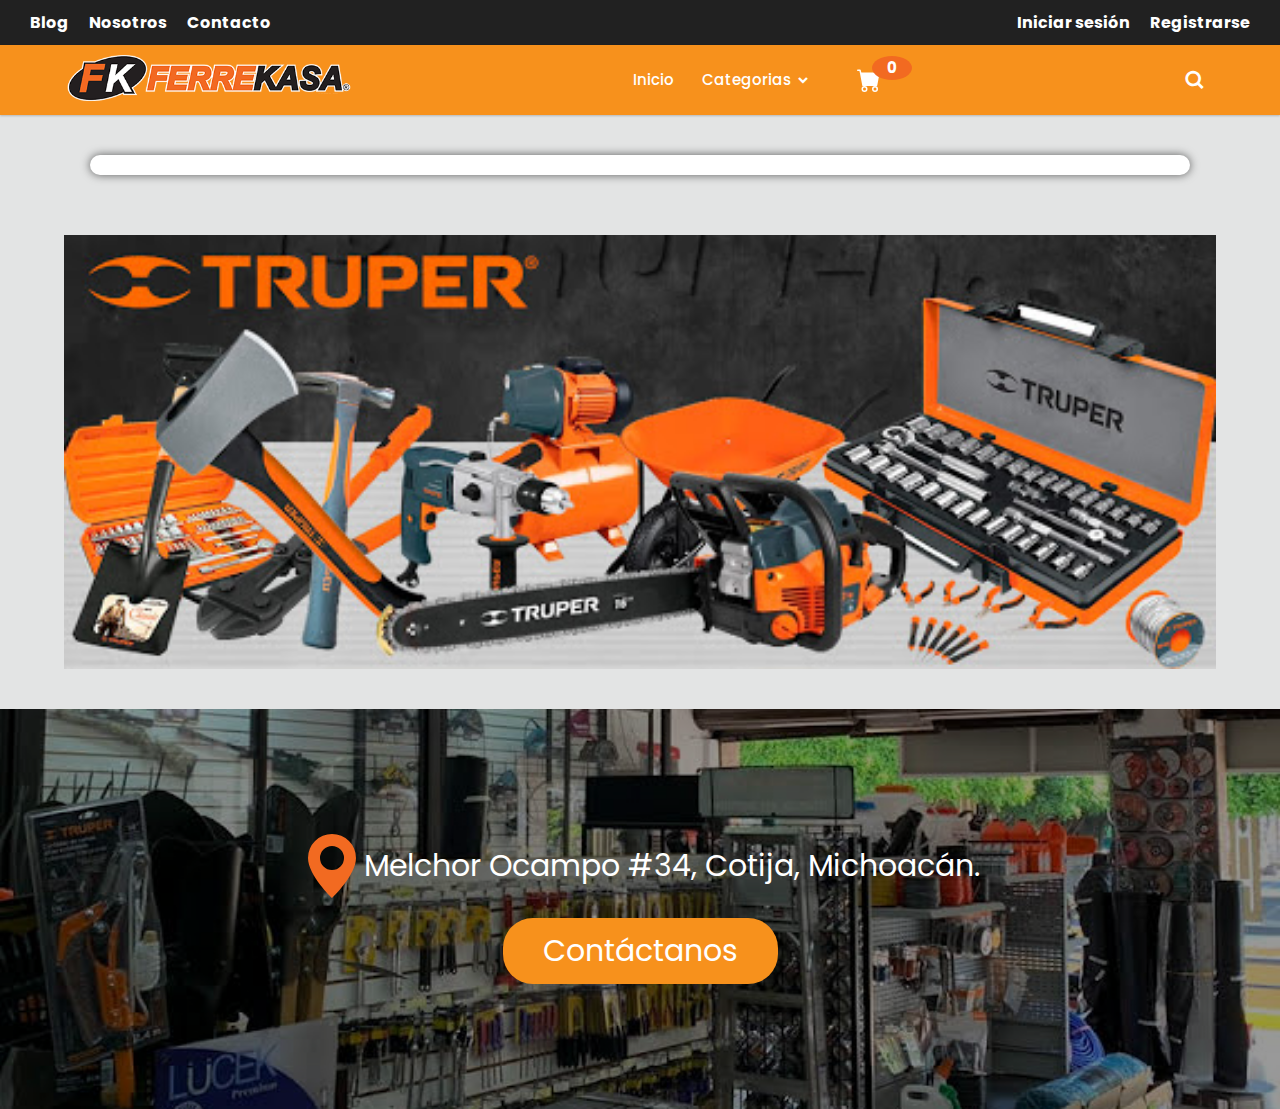
<file: index.html>
<!DOCTYPE html>
    <html lang="es">
    <head>
        <meta charset="UTF-8">
        <meta http-equiv="X-UA-Compatible" content="IE=edge">
        <meta name="viewport" content="width=device-width, initial-scale=1.0">
        <link rel="icon" href="img/icono.ico">
        <!-- Estilos CSS -->
        <link href='https://unpkg.com/boxicons@2.0.7/css/boxicons.min.css' rel='stylesheet'>
        <link rel="stylesheet" href="https://necolas.github.io/normalize.css/8.0.1/normalize.css">
        <link rel="stylesheet" href="css/base.css">
        <link rel="stylesheet" href="css/sidenav.css">
        <link rel="stylesheet" href="css/index.css">
        <!-- Fuentes -->
        <link rel="preconnect" href="https://fonts.googleapis.com">
        <link rel="preconnect" href="https://fonts.gstatic.com" crossorigin>
        <link href="https://fonts.googleapis.com/css2?family=Krub:wght@300;400;500;700&display=swap" 
        rel="stylesheet">
        
        <title>Ferrekasa</title>
    </head>
    <body>
        <header>
            <nav class="dark-bar-conteiner">
                <div class="dark-bar-left">
                    <a href="blog.html">Blog</a>
                    <a href="nosotros.html">Nosotros</a>
                    <a href="contacto.html">Contacto</a>
                </div>
                <div class="dark-bar-right">
                    <a href="iniciar_sesion.html">Iniciar sesión</a>
                    <a href="registrarse.html">Registrarse</a>
                </div>
            </nav>
            <nav>
                <div class="navbar">
                    <i class='bx bx-menu'></i>
                    <div class="logo"><a href="#"><img src="img/logo.png" alt=""></a></div>
                    <div class="nav-links">
                        <div class="sidebar-logo">
                            <span class="logo-name">Ferrekasa</span>
                            <i class='bx bx-x'></i>
                        </div>
                        <ul class="links">
                            <li><a href="#">Inicio</a></li>
                            <li>
                                <a href="#">Categorias</a>
                                <i class='bx bxs-chevron-down htmlcss-arrow arrow'></i>
                                <ul class="htmlCss-sub-menu sub-menu categorias">
                                </ul>
                            </li>
                            <li class="cart-container">
                                <a class="cart" href="carrito.html">
                                    <svg xmlns="http://www.w3.org/2000/svg" width="24" height="24" fill="white" class="bi bi-cart-fill" viewBox="0 0 16 16">
                                        <path d="M0 1.5A.5.5 0 0 1 .5 1H2a.5.5 0 0 1 .485.379L2.89 3H14.5a.5.5 0 0 1 .491.592l-1.5 8A.5.5 0 0 1 13 12H4a.5.5 0 0 1-.491-.408L2.01 3.607 1.61 2H.5a.5.5 0 0 1-.5-.5zM5 12a2 2 0 1 0 0 4 2 2 0 0 0 0-4zm7 0a2 2 0 1 0 0 4 2 2 0 0 0 0-4zm-7 1a1 1 0 1 1 0 2 1 1 0 0 1 0-2zm7 0a1 1 0 1 1 0 2 1 1 0 0 1 0-2z"/>
                                    </svg>
                                    <legend class="cantidad" id="cantidad">99</legend>
                                </a>
                            </li>
                        </ul>
                    </div>
                    <div class="search-box">
                        <i class='bx bx-search'></i>
                        <form class="input-box" action="" onsubmit="envio(e)">
                            <input type="text" id="busqueda" placeholder="Search...">
                        </form>
                    </div>
                </div>
            </nav>
        </header>

        <main class="main">
            <div class="contenedor">
                <div class="productos-conteiner">

                    
                </div>
            </div>
            <div class="publicidad-conteiner">
                <img src="img/add.jpg" alt="" class="publicidad-img">
            </div>
        </main>

        <footer>
            <div class="banner">
                <div class="banner-conteiner ">
                    <div class="banner-elements">
                        <svg xmlns="http://www.w3.org/2000/svg" width="64" height="64" fill="currentColor" class="bi bi-geo-alt-fill pin" viewBox="0 0 16 16">
                            <path d="M8 16s6-5.686 6-10A6 6 0 0 0 2 6c0 4.314 6 10 6 10zm0-7a3 3 0 1 1 0-6 3 3 0 0 1 0 6z"/>
                        </svg>
                        <a href="https://www.google.com.mx/maps/place/Ferrekasa+Cotija/@19.8104086,-102.7050765,15z/data=!4m2!3m1!1s0x0:0x99ebcdee875fca5?sa=X&ved=2ahUKEwit49zxnYf0AhVXmmoFHZ1kCb8Q_BJ6BAhDEAM" target="_blank">Melchor Ocampo #34, Cotija, Michoacán.</a>
                    </div>
                    <a href="contacto.html" class="btn-contact">Contáctanos</a>
                </div>
            </div>
        </footer>

        <script src="js/dataBase.js"></script>
        <script src="js/sidenav.js"></script>
        <script src="js/cargarDatosLogin.js"></script>
        <script src="js/appIndexCarrito.js"></script>
        <script src="js/preoductosmat.js"></script>
        <script src="js/busquedas.js"></script>
        <script src="js/detallesProductos.js"></script>
    </body>
</html>
</file>
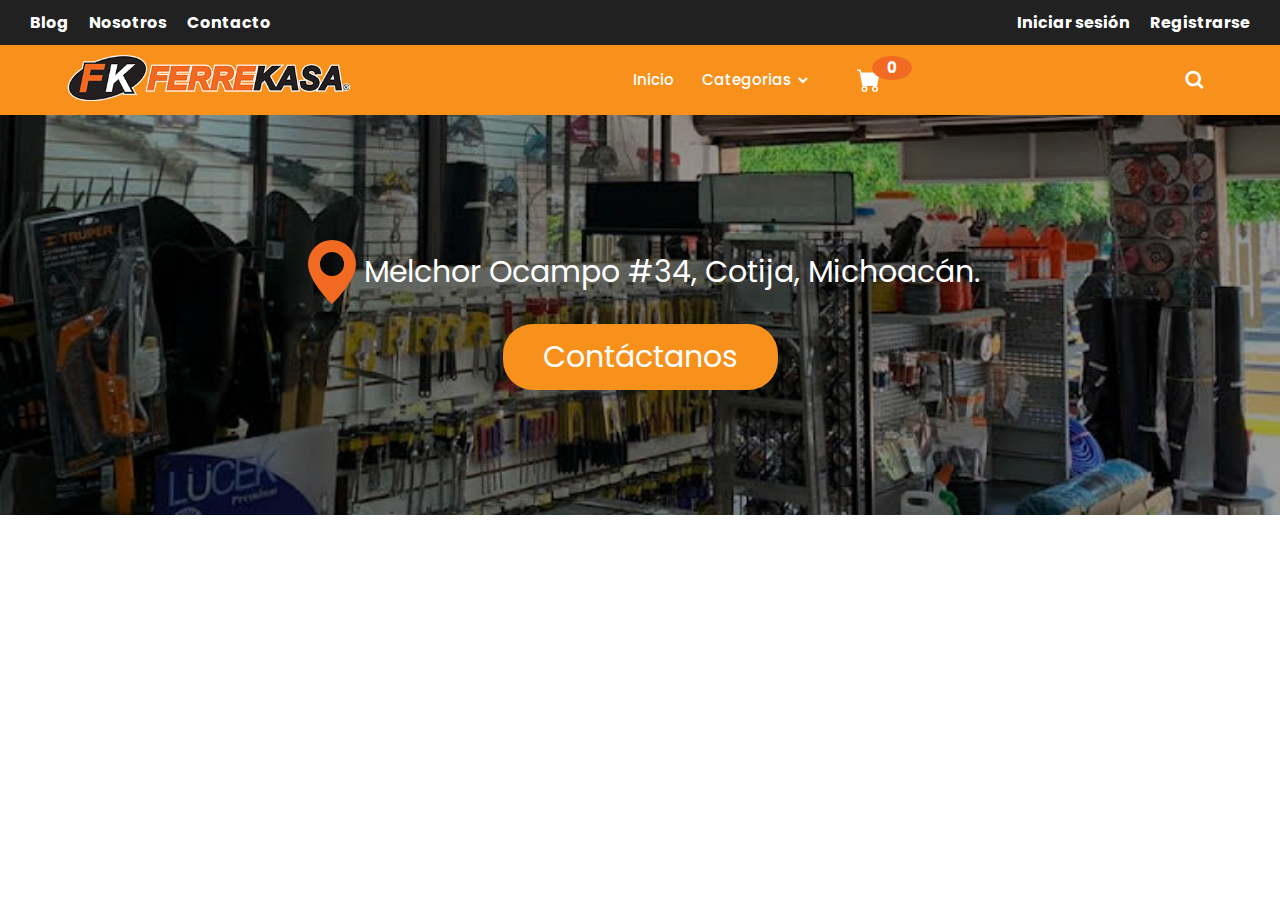
<file: base.html>
<!DOCTYPE html>
    <html lang="es">
    <head>
        <meta charset="UTF-8">
        <meta http-equiv="X-UA-Compatible" content="IE=edge">
        <meta name="viewport" content="width=device-width, initial-scale=1.0">
        <link rel="icon" href="img/icono.ico">
        <!-- Estilos CSS -->
        <link rel="stylesheet" href="https://cdnjs.cloudflare.com/ajax/libs/font-awesome/6.0.0-beta2/css/all.min.css">
        <link rel="stylesheet" href="https://necolas.github.io/normalize.css/8.0.1/normalize.css">
        <link rel="stylesheet" href="css/sidenav.css">
        <link rel="stylesheet" href="css/base.css">
        <link href='https://unpkg.com/boxicons@2.0.7/css/boxicons.min.css' rel='stylesheet'>
        <!-- Fuentes -->
        <link rel="preconnect" href="https://fonts.googleapis.com">
        <link rel="preconnect" href="https://fonts.gstatic.com" crossorigin>
        <link href="https://fonts.googleapis.com/css2?family=Krub:wght@300;400;500;700&display=swap" rel="stylesheet">
        <title>Ferrekasa</title>
    </head>
    <body>
        <header>
            <nav class="dark-bar-conteiner">
                <div class="dark-bar-left">
                    <a href="blog.html">Blog</a>
                    <a href="nosotros.html">Nosotros</a>
                    <a href="contacto.html">Contacto</a>
                </div>
                <div class="dark-bar-right">
                    <a href="iniciar_sesion.html">Iniciar sesión</a>
                    <a href="registrarse.html">Registrarse</a>
                </div>
            </nav>
            <nav>
                <div class="navbar">
                    <i class='bx bx-menu'></i>
                    <div class="logo"><a href="index.html"><img src="img/logo.png" alt=""></a></div>
                    <div class="nav-links">
                        <div class="sidebar-logo">
                            <span class="logo-name">Ferrekasa</span>
                            <i class='bx bx-x'></i>
                        </div>
                        <ul class="links">
                            <li><a href="index.html">Inicio</a></li>
                            <li>
                                <a href="#">Categorias</a>
                                <i class='bx bxs-chevron-down htmlcss-arrow arrow'></i>
                                <ul class="htmlCss-sub-menu sub-menu categorias">
                                </ul>
                            </li>
                            <li class="cart-container">
                                <a class="cart" href="carrito.html">
                                    <svg xmlns="http://www.w3.org/2000/svg" width="24" height="24" fill="white" class="bi bi-cart-fill" viewBox="0 0 16 16">
                                        <path d="M0 1.5A.5.5 0 0 1 .5 1H2a.5.5 0 0 1 .485.379L2.89 3H14.5a.5.5 0 0 1 .491.592l-1.5 8A.5.5 0 0 1 13 12H4a.5.5 0 0 1-.491-.408L2.01 3.607 1.61 2H.5a.5.5 0 0 1-.5-.5zM5 12a2 2 0 1 0 0 4 2 2 0 0 0 0-4zm7 0a2 2 0 1 0 0 4 2 2 0 0 0 0-4zm-7 1a1 1 0 1 1 0 2 1 1 0 0 1 0-2zm7 0a1 1 0 1 1 0 2 1 1 0 0 1 0-2z"/>
                                    </svg>
                                    <legend class="cantidad" id="cantidad">99</legend>
                                </a>
                            </li>
                        </ul>
                    </div>
                    <div class="search-box">
                        <i class='bx bx-search'></i>
                        <form class="input-box" action="" onsubmit="envio(e)">
                            <input type="text" id="busqueda" placeholder="Search...">
                        </form>
                    </div>
                </div>
            </nav>
            <!-- <nav class="orange-bar-conteiner">
                <a href="index.html" class="logo"><img src="img/logo.png" alt="Error 404"></a>
                <div class="categorias-busqueda" id="menu">
                    <div class="categorias">
                        <a href="busqueda.html" id="Herramientas">Herramientas</a>
                        <a href="busqueda.html" id="Plomeria">Plomería</a>
                        <a href="busqueda.html" id="Consumibles">Consumibles</a>
                    </div>
                    <div class="busqueda-cart">
                        <a href="carrito.html" class="cart">
                            <svg xmlns="http://www.w3.org/2000/svg" width="24" height="24" fill="white" class="bi bi-cart-fill" viewBox="0 0 16 16">
                                <path d="M0 1.5A.5.5 0 0 1 .5 1H2a.5.5 0 0 1 .485.379L2.89 3H14.5a.5.5 0 0 1 .491.592l-1.5 8A.5.5 0 0 1 13 12H4a.5.5 0 0 1-.491-.408L2.01 3.607 1.61 2H.5a.5.5 0 0 1-.5-.5zM5 12a2 2 0 1 0 0 4 2 2 0 0 0 0-4zm7 0a2 2 0 1 0 0 4 2 2 0 0 0 0-4zm-7 1a1 1 0 1 1 0 2 1 1 0 0 1 0-2zm7 0a1 1 0 1 1 0 2 1 1 0 0 1 0-2z"/>
                            </svg>
                            <legend class="cantidad" id="cantidad">99</legend>
                        </a>
                        <form action="" class="busqueda">
                            <input type="text" id="busqueda">
                            <button type="button" id="btn-buscar"onclick="cargarPorNombre()">Buscar</button>
                        </form>
                    </div>
                </div>
                <div class="menu-conteiner">
                    <svg xmlns="http://www.w3.org/2000/svg" width="32" height="32" fill="white" class="bi bi-list" id="menu-icon"  viewBox="0 0 16 16">
                        <path fill-rule="evenodd" d="M2.5 12a.5.5 0 0 1 .5-.5h10a.5.5 0 0 1 0 1H3a.5.5 0 0 1-.5-.5zm0-4a.5.5 0 0 1 .5-.5h10a.5.5 0 0 1 0 1H3a.5.5 0 0 1-.5-.5zm0-4a.5.5 0 0 1 .5-.5h10a.5.5 0 0 1 0 1H3a.5.5 0 0 1-.5-.5z"/>
                    </svg>
                </div>
            </nav> -->
        </header>

        <main>
            
        </main>
            
        <footer>
            <div class="banner">
                <div class="banner-conteiner ">
                    <div class="banner-elements">
                        <svg xmlns="http://www.w3.org/2000/svg" width="64" height="64" fill="currentColor" class="bi bi-geo-alt-fill pin" viewBox="0 0 16 16">
                            <path d="M8 16s6-5.686 6-10A6 6 0 0 0 2 6c0 4.314 6 10 6 10zm0-7a3 3 0 1 1 0-6 3 3 0 0 1 0 6z"/>
                        </svg>
                        <a href="https://www.google.com.mx/maps/place/Ferrekasa+Cotija/@19.8104086,-102.7050765,15z/data=!4m2!3m1!1s0x0:0x99ebcdee875fca5?sa=X&ved=2ahUKEwit49zxnYf0AhVXmmoFHZ1kCb8Q_BJ6BAhDEAM" target="_blank">Melchor Ocampo #34, Cotija, Michoacán.</a>
                    </div>
                    <a href="contacto.html" class="btn-contact">Contáctanos</a>
                </div>
            </div>
        </footer>
        
        <script src="js/cargarDatosLogin.js"></script>
        <script src="js/sidenav.js"></script>
        <script src="js/busquedas.js"></script>
        <script src="js/NumProductos.js"></script>
    </body>
</html>
</file>
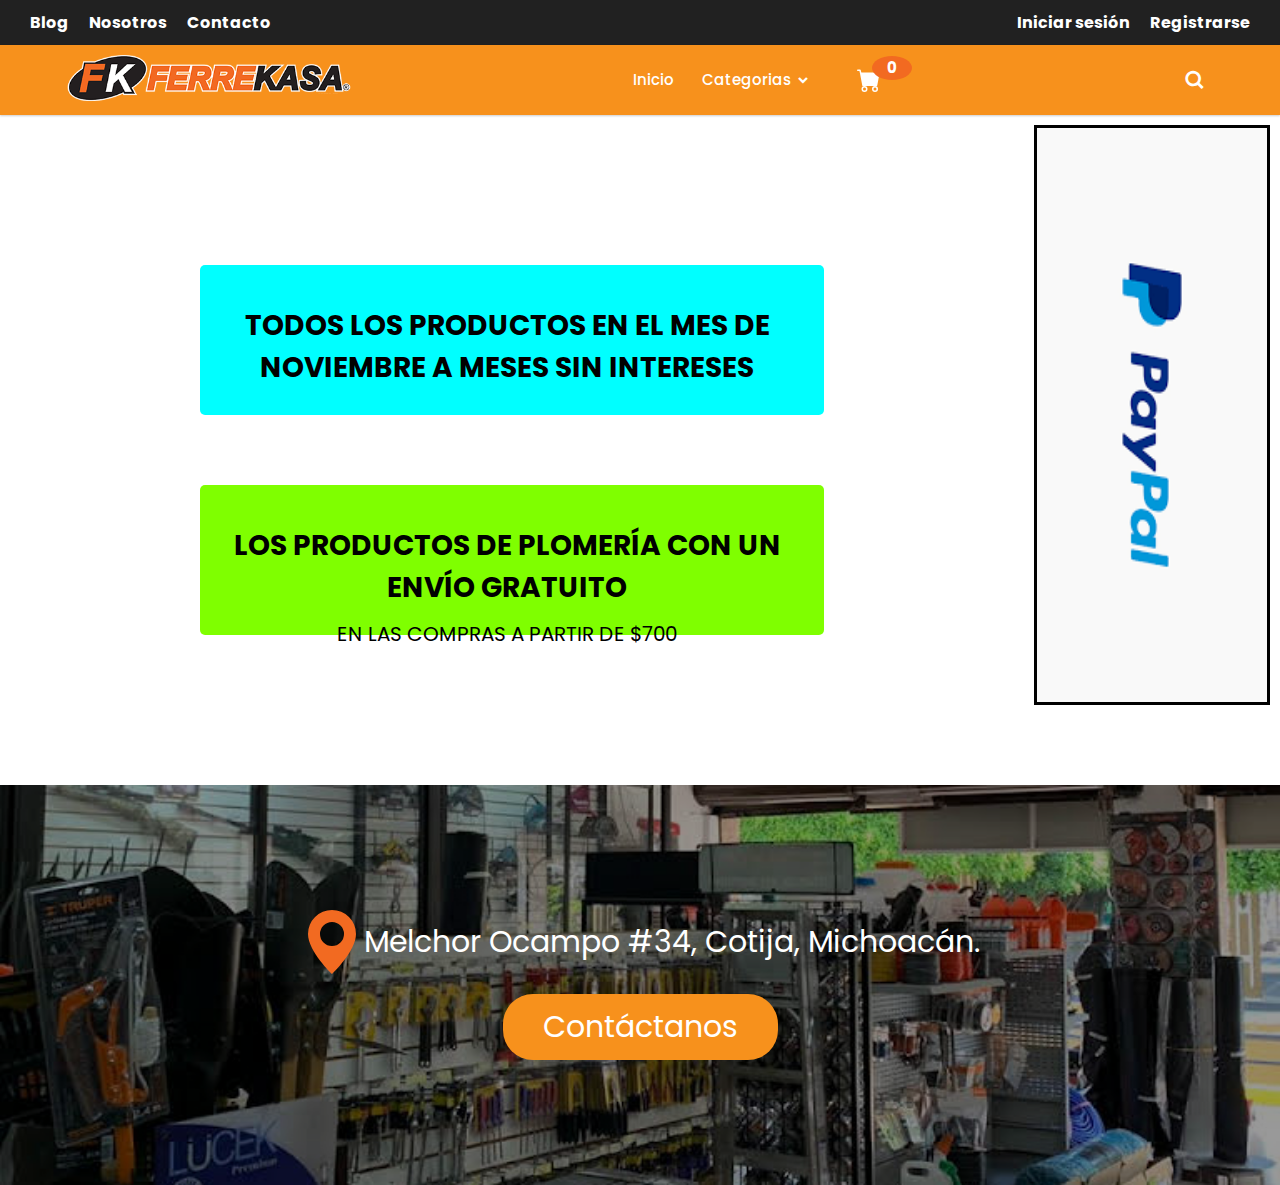
<file: blog.html>
<!DOCTYPE html>
    <html lang="es">
    <head>
        <meta charset="UTF-8">
        <meta http-equiv="X-UA-Compatible" content="IE=edge">
        <meta name="viewport" content="width=device-width, initial-scale=1.0">
        <link rel="icon" href="img/icono.ico">
        <!-- Estilos CSS -->
        <link rel="stylesheet" href="https://necolas.github.io/normalize.css/8.0.1/normalize.css">
        <link rel="stylesheet" href="css/base.css">
        <link rel="stylesheet" href="css/blog.css">
        <link rel="stylesheet" href="https://cdnjs.cloudflare.com/ajax/libs/font-awesome/6.0.0-beta2/css/all.min.css">
        <link href='https://unpkg.com/boxicons@2.0.7/css/boxicons.min.css' rel='stylesheet'>
        <link rel="stylesheet" href="css/sidenav.css">
        <!-- Fuentes -->
        <link rel="preconnect" href="https://fonts.googleapis.com">
        <link rel="preconnect" href="https://fonts.gstatic.com" crossorigin>
        <link href="https://fonts.googleapis.com/css2?family=Krub:wght@300;400;500;700&display=swap" rel="stylesheet">
        <title>Ferrekasa</title>
    </head>
    <body>
        <header>
            <nav class="dark-bar-conteiner">
                <div class="dark-bar-left">
                    <a href="blog.html">Blog</a>
                    <a href="nosotros.html">Nosotros</a>
                    <a href="contacto.html">Contacto</a>
                </div>
                <div class="dark-bar-right">
                    <a href="iniciar_sesion.html">Iniciar sesión</a>
                    <a href="registrarse.html">Registrarse</a>
                </div>
            </nav>
            <nav>
                <div class="navbar">
                    <i class='bx bx-menu'></i>
                    <div class="logo"><a href="index.html"><img src="img/logo.png" alt=""></a></div>
                    <div class="nav-links">
                        <div class="sidebar-logo">
                            <span class="logo-name">Ferrekasa</span>
                            <i class='bx bx-x'></i>
                        </div>
                        <ul class="links">
                            <li><a href="index.html">Inicio</a></li>
                            <li>
                                <a href="#">Categorias</a>
                                <i class='bx bxs-chevron-down htmlcss-arrow arrow'></i>
                                <ul class="htmlCss-sub-menu sub-menu categorias">
                                </ul>
                            </li>
                            <li class="cart-container">
                                <a class="cart" href="carrito.html">
                                    <svg xmlns="http://www.w3.org/2000/svg" width="24" height="24" fill="white" class="bi bi-cart-fill" viewBox="0 0 16 16">
                                        <path d="M0 1.5A.5.5 0 0 1 .5 1H2a.5.5 0 0 1 .485.379L2.89 3H14.5a.5.5 0 0 1 .491.592l-1.5 8A.5.5 0 0 1 13 12H4a.5.5 0 0 1-.491-.408L2.01 3.607 1.61 2H.5a.5.5 0 0 1-.5-.5zM5 12a2 2 0 1 0 0 4 2 2 0 0 0 0-4zm7 0a2 2 0 1 0 0 4 2 2 0 0 0 0-4zm-7 1a1 1 0 1 1 0 2 1 1 0 0 1 0-2zm7 0a1 1 0 1 1 0 2 1 1 0 0 1 0-2z"/>
                                    </svg>
                                    <legend class="cantidad" id="cantidad">99</legend>
                                </a>
                            </li>
                        </ul>
                    </div>
                    <div class="search-box">
                        <i class='bx bx-search'></i>
                        <form class="input-box" action="" onsubmit="envio(e)">
                            <input type="text" id="busqueda" placeholder="Search...">
                        </form>
                    </div>
                </div>
            </nav>
        </header>

        <main class="main">
            <div class="primera-seccion">
                <div class="first-box">
                    <H2> TODOS LOS PRODUCTOS EN EL MES DE NOVIEMBRE A MESES SIN INTERESES </H2>
                </div>

                <div class="second-box">
                    <H2> LOS PRODUCTOS DE PLOMERÍA CON UN ENVÍO GRATUITO </H2>
                    <P> EN LAS COMPRAS A PARTIR DE $700 </P>
                </div>
            </div>

            <div class="segunda-seccion">
                <img src="img/PAYPAL.png" alt="">
            </div>
        </main>
            
        <footer>
            <div class="banner">
                <div class="banner-conteiner ">
                    <div class="banner-elements">
                        <svg xmlns="http://www.w3.org/2000/svg" width="64" height="64" fill="currentColor" class="bi bi-geo-alt-fill pin" viewBox="0 0 16 16">
                            <path d="M8 16s6-5.686 6-10A6 6 0 0 0 2 6c0 4.314 6 10 6 10zm0-7a3 3 0 1 1 0-6 3 3 0 0 1 0 6z"/>
                        </svg>
                        <a href="https://www.google.com.mx/maps/place/Ferrekasa+Cotija/@19.8104086,-102.7050765,15z/data=!4m2!3m1!1s0x0:0x99ebcdee875fca5?sa=X&ved=2ahUKEwit49zxnYf0AhVXmmoFHZ1kCb8Q_BJ6BAhDEAM" target="_blank">Melchor Ocampo #34, Cotija, Michoacán.</a>
                    </div>
                    <a href="contacto.html" class="btn-contact">Contáctanos</a>
                </div>
            </div>
        </footer>
        <script src="js/dataBase.js"></script>
        <script src="js/cargarDatosLogin.js"></script>
        <script src="js/sidenav.js"></script>
        <script src="js/busquedas.js"></script>
        <script src="js/NumProductos.js"></script>
    </body>
</html>
</file>
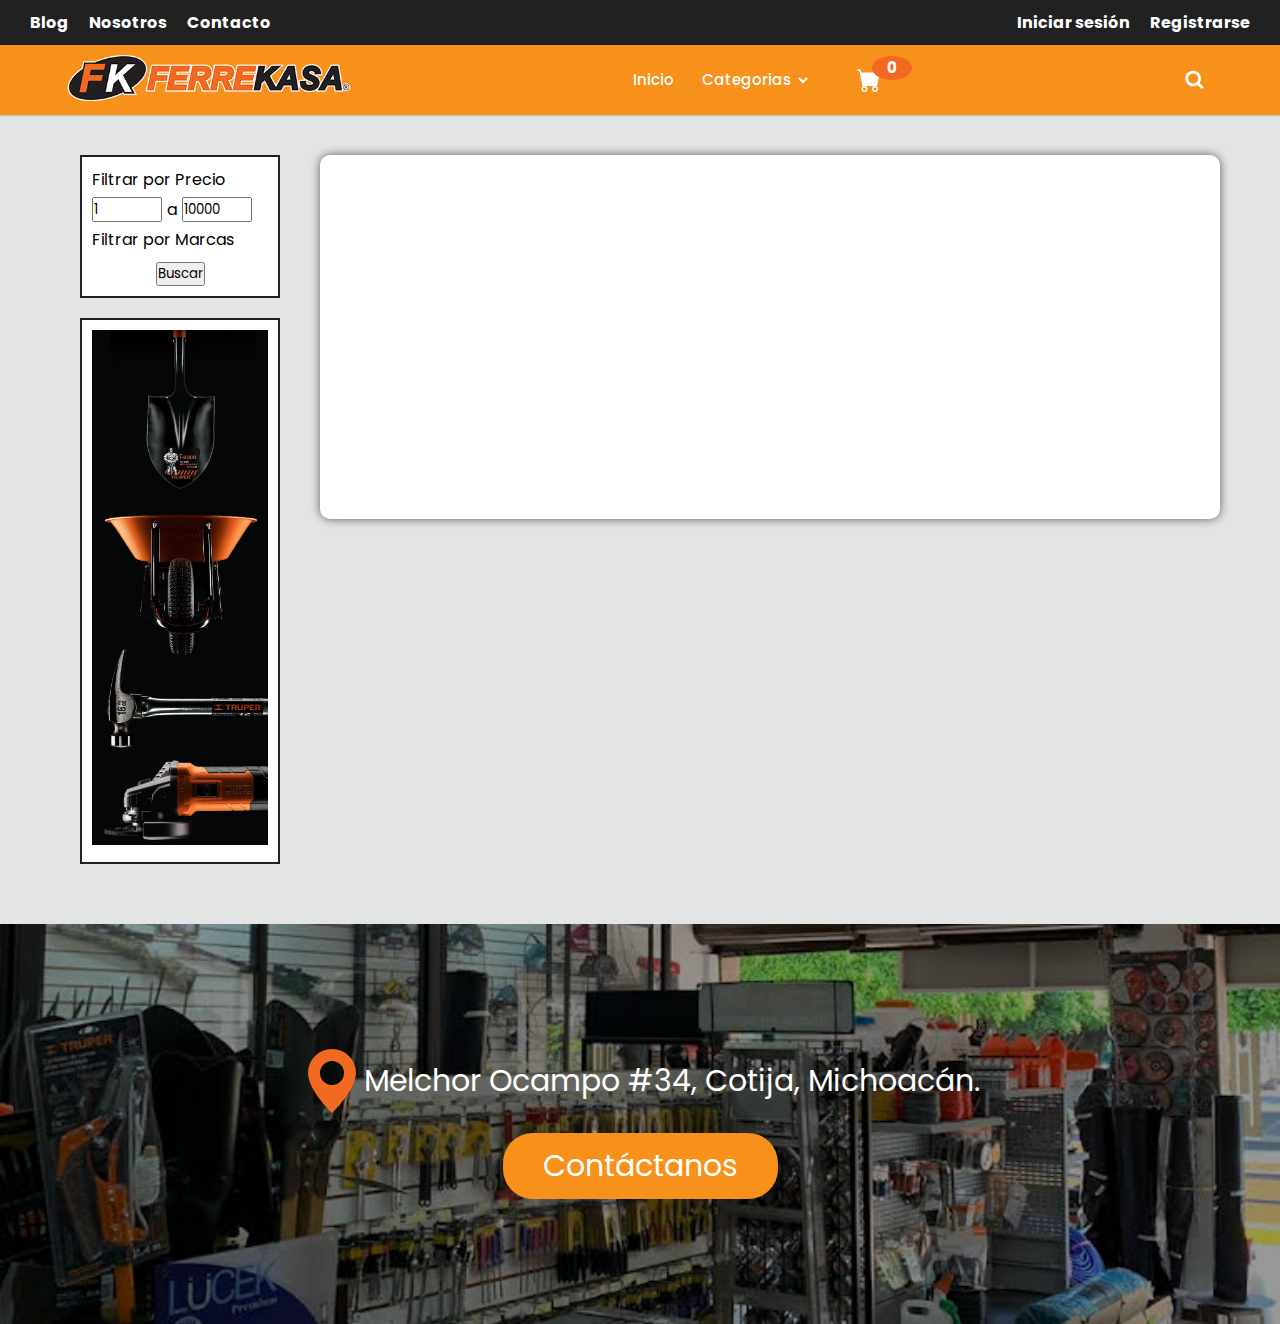
<file: busqueda.html>
<!DOCTYPE html>
    <html lang="es">
    <head>
        <meta charset="UTF-8">
        <meta http-equiv="X-UA-Compatible" content="IE=edge">
        <meta name="viewport" content="width=device-width, initial-scale=1.0">
        <link rel="icon" href="img/icono.ico">
        <!-- Estilos CSS -->
        <link rel="stylesheet" href="https://necolas.github.io/normalize.css/8.0.1/normalize.css">
        <link rel="stylesheet" href="css/base.css">
        <link rel="stylesheet" href="css/busqueda.css">
        <link href='https://unpkg.com/boxicons@2.0.7/css/boxicons.min.css' rel='stylesheet'>
        <link rel="stylesheet" href="css/sidenav.css">

        <!-- Fuentes -->
        <link rel="preconnect" href="https://fonts.googleapis.com">
        <link rel="preconnect" href="https://fonts.gstatic.com" crossorigin>
        <link href="https://fonts.googleapis.com/css2?family=Krub:wght@300;400;500;700&display=swap" rel="stylesheet">
        <title>Ferrekasa</title>
    </head>
    <body>
        <header>
            <nav class="dark-bar-conteiner">
                <div class="dark-bar-left">
                    <a href="blog.html">Blog</a>
                    <a href="nosotros.html">Nosotros</a>
                    <a href="contacto.html">Contacto</a>
                </div>
                <div class="dark-bar-right">
                    <a href="iniciar_sesion.html">Iniciar sesión</a>
                    <a href="registrarse.html">Registrarse</a>
                </div>
            </nav>
            <nav>
                <div class="navbar">
                    <i class='bx bx-menu'></i>
                    <div class="logo"><a href="index.html"><img src="img/logo.png" alt=""></a></div>
                    <div class="nav-links">
                        <div class="sidebar-logo">
                            <span class="logo-name">Ferrekasa</span>
                            <i class='bx bx-x'></i>
                        </div>
                        <ul class="links">
                            <li><a href="index.html">Inicio</a></li>
                            <li>
                                <a href="#">Categorias</a>
                                <i class='bx bxs-chevron-down htmlcss-arrow arrow'></i>
                                <ul class="htmlCss-sub-menu sub-menu categorias">
                                </ul>
                            </li>
                            <li class="cart-container">
                                <a class="cart" href="carrito.html">
                                    <svg xmlns="http://www.w3.org/2000/svg" width="24" height="24" fill="white" class="bi bi-cart-fill" viewBox="0 0 16 16">
                                        <path d="M0 1.5A.5.5 0 0 1 .5 1H2a.5.5 0 0 1 .485.379L2.89 3H14.5a.5.5 0 0 1 .491.592l-1.5 8A.5.5 0 0 1 13 12H4a.5.5 0 0 1-.491-.408L2.01 3.607 1.61 2H.5a.5.5 0 0 1-.5-.5zM5 12a2 2 0 1 0 0 4 2 2 0 0 0 0-4zm7 0a2 2 0 1 0 0 4 2 2 0 0 0 0-4zm-7 1a1 1 0 1 1 0 2 1 1 0 0 1 0-2zm7 0a1 1 0 1 1 0 2 1 1 0 0 1 0-2z"/>
                                    </svg>
                                    <legend class="cantidad" id="cantidad">99</legend>
                                </a>
                            </li>
                        </ul>
                    </div>
                    <div class="search-box">
                        <i class='bx bx-search'></i>
                        <form class="input-box" action="" onsubmit="envio(e)">
                            <input type="text" id="busqueda" placeholder="Search...">
                        </form>
                    </div>
                </div>
            </nav>
        </header>
            <main class="main">
                <!-- TRABAJO DE ALEX Y FERCHO -->
                <div class="contenido">
                    <div class="barra">
                        <div class="filtro">
                                    <p>Filtrar por Precio</p>
                                    <div class="filtro-precio">
                                        <input type="number" min="1" value="1" class="campo"  name="txtPreciomin" id="txtPreciomin" >
                                        <p>a</p>
                                        <input type="number" min="1" value="10000" class="campo"  name="txtPreciomax" id="txtPreciomax" height="10px"  >
                                    </div>
                                    <label class="a">Filtrar por Marcas</label>
                                    <div class="filtros">

                                    </div>
                                    <div class="boton-buscar">
                                        <button id="boton-buscar">
                                            Buscar
                                        </button>
                                    </div>
                        </div>
                        <div class="anuncio">
                            <img src="img/anuncio.jpg">
                        </div>
                    </div>
                </div>
                <div class="contenedor">
                <div class="productos-conteiner">
                    <!-- <div class="producto">
                        <img src="img/producto_placeholder.jpg" alt="" class="product-img">
                        <a href="producto.html" class="product-name">Juego de herramientas para reparación de celulares Truper JGO-TEL-32 (17762)</a>
                        <p class="product-price">$196</p>
                        <p class="product-stock">En existencia</p>
                        <button type="button" class="btn-comprar">Comprar</button>
                    </div>
                    <div class="producto">
                        <img src="img/producto_placeholder.jpg" alt="" class="product-img">
                        <a href="producto.html" class="product-name">Juego de herramientas para reparación de celulares Truper JGO-TEL-32 (17762)</a>
                        <p class="product-price">$196</p>
                        <p class="product-stock">En existencia</p>
                        <button type="button" class="btn-comprar">Comprar</button>
                    </div>
                    <div class="producto">
                        <img src="img/producto_placeholder.jpg" alt="" class="product-img">
                        <a href="producto.html" class="product-name">Juego de herramientas para reparación de celulares Truper JGO-TEL-32 (17762)</a>
                        <p class="product-price">$196</p>
                        <p class="product-stock">En existencia</p>
                        <button type="button" class="btn-comprar">Comprar</button>
                    </div>
                    <div class="producto">
                        <img src="img/producto_placeholder.jpg" alt="" class="product-img">
                        <a href="producto.html" class="product-name">Juego de herramientas para reparación de celulares Truper JGO-TEL-32 (17762)</a>
                        <p class="product-price">$196</p>
                        <p class="product-stock">En existencia</p>
                        <button type="button" class="btn-comprar">Comprar</button>
                    </div>
                    <div class="producto">
                        <img src="img/producto_placeholder.jpg" alt="" class="product-img">
                        <a href="producto.html" class="product-name">Juego de herramientas para reparación de celulares Truper JGO-TEL-32 (17762)</a>
                        <p class="product-price">$196</p>
                        <p class="product-stock">En existencia</p>
                        <button type="button" class="btn-comprar">Comprar</button>
                    </div>
                    <div class="producto">
                        <img src="img/producto_placeholder.jpg" alt="" class="product-img">
                        <a href="producto.html" class="product-name">Juego de herramientas para reparación de celulares Truper JGO-TEL-32 (17762)</a>
                        <p class="product-price">$196</p>
                        <p class="product-stock">En existencia</p>
                        <button type="button" class="btn-comprar">Comprar</button>
                    </div>
                    <div class="producto">
                        <img src="img/producto_placeholder.jpg" alt="" class="product-img">
                        <a href="producto.html" class="product-name">Juego de herramientas para reparación de celulares Truper JGO-TEL-32 (17762)</a>
                        <p class="product-price">$196</p>
                        <p class="product-stock">En existencia</p>
                        <button type="button" class="btn-comprar">Comprar</button>
                    </div>
                    <div class="producto">
                        <img src="img/producto_placeholder.jpg" alt="" class="product-img">
                        <a href="producto.html" class="product-name">Juego de herramientas para reparación de celulares Truper JGO-TEL-32 (17762)</a>
                        <p class="product-price">$196</p>
                        <p class="product-stock">En existencia</p>
                        <button type="button" class="btn-comprar">Comprar</button>
                    </div>
                    <div class="producto">
                        <img src="img/producto_placeholder.jpg" alt="" class="product-img">
                        <a href="producto.html" class="product-name">Juego de herramientas para reparación de celulares Truper JGO-TEL-32 (17762)</a>
                        <p class="product-price">$196</p>
                        <p class="product-stock">En existencia</p>
                        <button type="button" class="btn-comprar">Comprar</button>
                    </div>
                    <div class="producto">
                        <img src="img/producto_placeholder.jpg" alt="" class="product-img">
                        <a href="producto.html" class="product-name">Juego de herramientas para reparación de celulares Truper JGO-TEL-32 (17762)</a>
                        <p class="product-price">$196</p>
                        <p class="product-stock">En existencia</p>
                        <button type="button" class="btn-comprar">Comprar</button>
                    </div>
                    <div class="producto">
                        <img src="img/producto_placeholder.jpg" alt="" class="product-img">
                        <a href="producto.html" class="product-name">Juego de herramientas para reparación de celulares Truper JGO-TEL-32 (17762)</a>
                        <p class="product-price">$196</p>
                        <p class="product-stock">En existencia</p>
                        <button type="button" class="btn-comprar">Comprar</button>
                    </div>
                    <div class="producto">
                        <img src="img/producto_placeholder.jpg" alt="" class="product-img">
                        <a href="producto.html" class="product-name">Juego de herramientas para reparación de celulares Truper JGO-TEL-32 (17762)</a>
                        <p class="product-price">$196</p>
                        <p class="product-stock">En existencia</p>
                        <button type="button" class="btn-comprar">Comprar</button>
                    </div>
                    <div class="producto">
                        <img src="img/producto_placeholder.jpg" alt="" class="product-img">
                        <a href="producto.html" class="product-name">Juego de herramientas para reparación de celulares Truper JGO-TEL-32 (17762)</a>
                        <p class="product-price">$196</p>
                        <p class="product-stock">En existencia</p>
                        <button type="button" class="btn-comprar">Comprar</button>
                    </div>
                    <div class="producto">
                        <img src="img/producto_placeholder.jpg" alt="" class="product-img">
                        <a href="producto.html" class="product-name">Juego de herramientas para reparación de celulares Truper JGO-TEL-32 (17762)</a>
                        <p class="product-price">$196</p>
                        <p class="product-stock">En existencia</p>
                        <button type="button" class="btn-comprar">Comprar</button>
                    </div>
                    <div class="producto">
                        <img src="img/producto_placeholder.jpg" alt="" class="product-img">
                        <a href="producto.html" class="product-name">Juego de herramientas para reparación de celulares Truper JGO-TEL-32 (17762)</a>
                        <p class="product-price">$196</p>
                        <p class="product-stock">En existencia</p>
                        <button type="button" class="btn-comprar">Comprar</button>
                    </div>
                    <div class="producto">
                        <img src="img/producto_placeholder.jpg" alt="" class="product-img">
                        <a href="producto.html" class="product-name">Juego de herramientas para reparación de celulares Truper JGO-TEL-32 (17762)</a>
                        <p class="product-price">$196</p>
                        <p class="product-stock">En existencia</p>
                        <button type="button" class="btn-comprar">Comprar</button>
                    </div> -->
                </div>
            </div>
            </main>
        <footer>
            <div class="banner">
                <div class="banner-conteiner ">
                    <div class="banner-elements">
                        <svg xmlns="http://www.w3.org/2000/svg" width="64" height="64" fill="currentColor" class="bi bi-geo-alt-fill pin" viewBox="0 0 16 16">
                            <path d="M8 16s6-5.686 6-10A6 6 0 0 0 2 6c0 4.314 6 10 6 10zm0-7a3 3 0 1 1 0-6 3 3 0 0 1 0 6z"/>
                        </svg>
                        <a href="https://www.google.com.mx/maps/place/Ferrekasa+Cotija/@19.8104086,-102.7050765,15z/data=!4m2!3m1!1s0x0:0x99ebcdee875fca5?sa=X&ved=2ahUKEwit49zxnYf0AhVXmmoFHZ1kCb8Q_BJ6BAhDEAM" target="_blank">Melchor Ocampo #34, Cotija, Michoacán.</a>
                    </div>
                    <a href="contacto.html" class="btn-contact">Contáctanos</a>
                </div>
            </div>
        </footer>
        <script src="js/dataBase.js"></script>
        <script src="js/cargarDatosLogin.js"></script>
        <script src="js/sidenav.js"></script>
        <script src="js/busqueda.js"></script>
        <script src="js/busquedas.js"></script>
        <script src="js/appIndexCarrito.js"></script>
        <script src="js/detallesProductos.js"></script>
    </body>
</html>
</file>
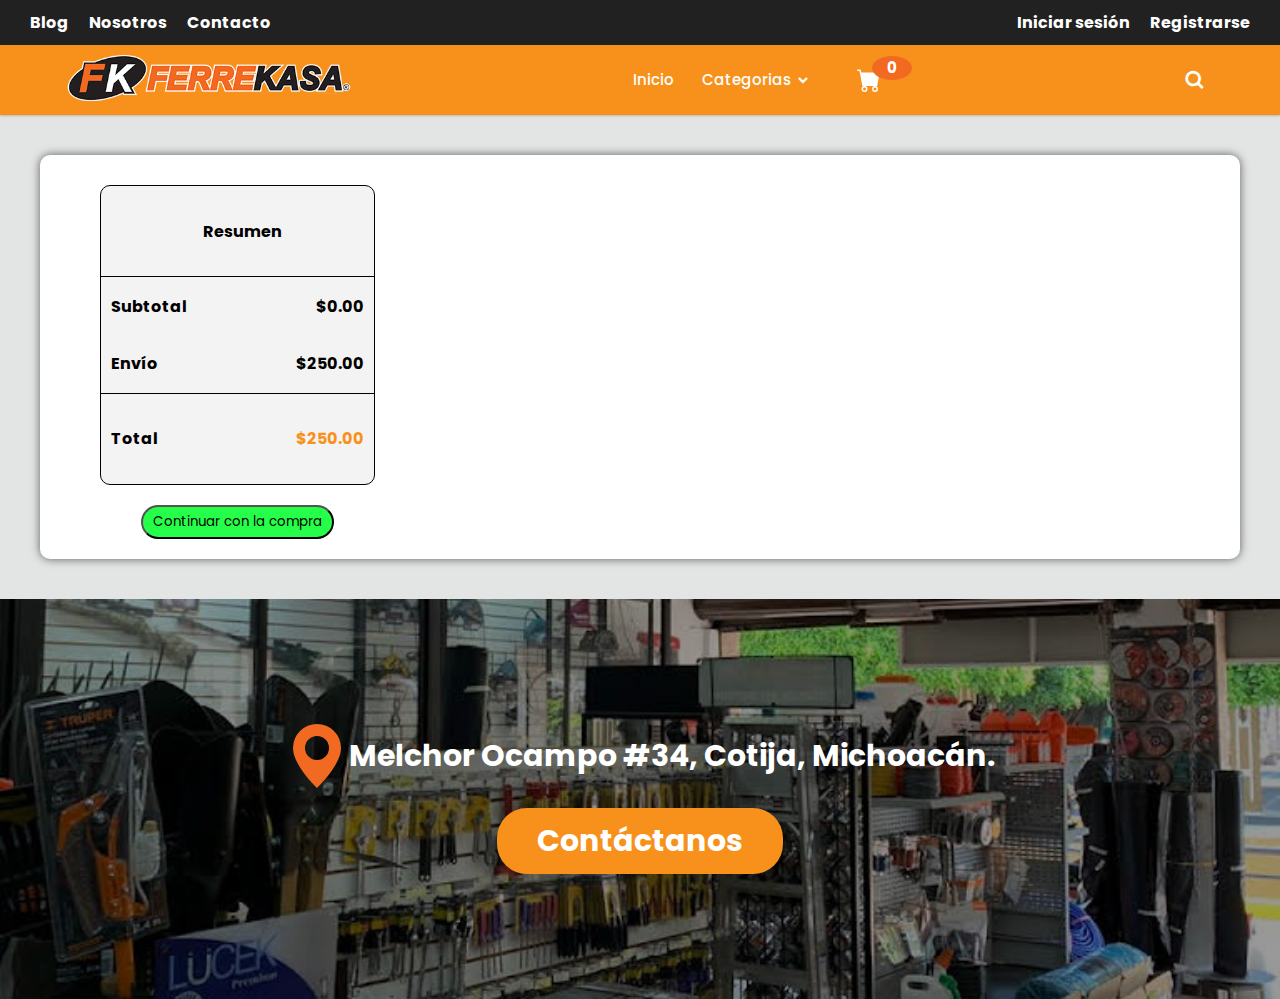
<file: carrito.html>
<!DOCTYPE html>
<html lang="es">

<head>
    <meta charset="UTF-8">
    <meta http-equiv="X-UA-Compatible" content="IE=edge">
    <meta name="viewport" content="width=device-width, initial-scale=1.0">
    <link rel="icon" href="img/icono.ico">
    <!-- Estilos CSS -->
    <link rel="stylesheet" href="https://necolas.github.io/normalize.css/8.0.1/normalize.css">
    <link rel="stylesheet" href="css/base.css">
    <link rel="stylesheet" href="css/carrito.css">
    <link rel="stylesheet" href="css/sidenav.css">
    <link href='https://unpkg.com/boxicons@2.0.7/css/boxicons.min.css' rel='stylesheet'>
    <!-- Fuentes -->
    <link rel="preconnect" href="https://fonts.googleapis.com">
    <link rel="preconnect" href="https://fonts.gstatic.com" crossorigin>
    <link href="https://fonts.googleapis.com/css2?family=Krub:wght@300;400;500;700&display=swap" rel="stylesheet">
    <title>Ferrekasa</title>
</head>

<body>
    <header>
        <nav class="dark-bar-conteiner">
            <div class="dark-bar-left">
                <a href="blog.html">Blog</a>
                <a href="nosotros.html">Nosotros</a>
                <a href="contacto.html">Contacto</a>
            </div>
            <div class="dark-bar-right">
                <a href="iniciar_sesion.html">Iniciar sesión</a>
                <a href="registrarse.html">Registrarse</a>
            </div>
        </nav>
        <nav>
            <div class="navbar">
                <i class='bx bx-menu'></i>
                <div class="logo"><a href="index.html"><img src="img/logo.png" alt=""></a></div>
                <div class="nav-links">
                    <div class="sidebar-logo">
                        <span class="logo-name">Ferrekasa</span>
                        <i class='bx bx-x'></i>
                    </div>
                    <ul class="links">
                        <li><a href="index.html">Inicio</a></li>
                        <li>
                            <a href="#">Categorias</a>
                            <i class='bx bxs-chevron-down htmlcss-arrow arrow'></i>
                            <ul class="htmlCss-sub-menu sub-menu categorias">
                            </ul>
                        </li>
                        <li class="cart-container">
                            <a class="cart" href="carrito.html">
                                <svg xmlns="http://www.w3.org/2000/svg" width="24" height="24" fill="white" class="bi bi-cart-fill" viewBox="0 0 16 16">
                                    <path d="M0 1.5A.5.5 0 0 1 .5 1H2a.5.5 0 0 1 .485.379L2.89 3H14.5a.5.5 0 0 1 .491.592l-1.5 8A.5.5 0 0 1 13 12H4a.5.5 0 0 1-.491-.408L2.01 3.607 1.61 2H.5a.5.5 0 0 1-.5-.5zM5 12a2 2 0 1 0 0 4 2 2 0 0 0 0-4zm7 0a2 2 0 1 0 0 4 2 2 0 0 0 0-4zm-7 1a1 1 0 1 1 0 2 1 1 0 0 1 0-2zm7 0a1 1 0 1 1 0 2 1 1 0 0 1 0-2z"/>
                                </svg>
                                <legend class="cantidad" id="cantidad">99</legend>
                            </a>
                        </li>
                    </ul>
                </div>
                <div class="search-box">
                    <i class='bx bx-search'></i>
                    <form class="input-box" action="" onsubmit="envio(e)">
                        <input type="text" id="busqueda" placeholder="Search...">
                    </form>
                </div>
            </div>
        </nav>
    </header>

    <main class="main">
        <div class="contenedor">

            <!-- <div class="articulo">
                <div>
                    <img class="imagen" src="/img/goggles.jpg">
                </div>

                <div class="salto">
                    <p class="nombre-articulo">Goggles de Seguridad Profesionales</p>
                </div>

                <div class="salto">
                    <div class="centra-precio">
                        <p class="precio">Precio</p>
                    </div>

                    <div>
                        <p class="precio-articulo">$195</p>
                    </div>
                </div>

                <div class="salto">
                    <div class="centra-cantidad">
                        <p>Cantidad</p>
                    </div>

                    <div class="cantidad" id="cantidad">
                        <input type="number" value="1" min="1" max="10">
                    </div>
                </div>

                <div class="salto">
                    <div class="eliminar-item">
                        <p>Eliminar</p>
                    </div>

                    <div class="boton-basura">
                        <a href="#">
                            <svg xmlns="http://www.w3.org/2000/svg" class="icon icon-tabler icon-tabler-trash"
                                width="48" height="48" viewBox="0 0 24 24" stroke-width="1.5" stroke="#000000"
                                fill="none" stroke-linecap="round" stroke-linejoin="round">
                                <path stroke="none" d="M0 0h24v24H0z" fill="none" />
                                <line x1="4" y1="7" x2="20" y2="7" />
                                <line x1="10" y1="11" x2="10" y2="17" />
                                <line x1="14" y1="11" x2="14" y2="17" />
                                <path d="M5 7l1 12a2 2 0 0 0 2 2h8a2 2 0 0 0 2 -2l1 -12" />
                                <path d="M9 7v-3a1 1 0 0 1 1 -1h4a1 1 0 0 1 1 1v3" />
                            </svg>
                        </a>
                    </div>
                </div>
            </div> -->

            <div class="contenedor-items"></div>
            
            <div class="resumen-conteiner">
                <div class="resumen">
                    <div class="renglon-1">
                        <p>Resumen</p>
                    </div>

                    <div class="renglon-2">
                        <div class="texto-renglon-2">
                            <p>Subtotal</p>
                        </div>

                        <div class="texto-renglon-2 r2-espacio  total-productos">
                            <p></p>
                        </div>

                        <div class="texto-renglon-2">
                            <p>Envío</p>
                        </div>

                        <div class="texto-renglon-2 r2-espacio costo-envio">
                            <p></p>
                        </div>
                    </div>

                    <div class="renglon-3">
                        <div>
                            <p>Total</p>
                        </div>
                        <div class="texto-renglon-3 monto-total">
                            <p></p>
                        </div>
                    </div>
                </div>
                <button class="btn-comprar" id="btn-compra">Continuar con la compra</button>
            </div>

        </div>
    </main>

    <footer>
        <div class="banner">
            <div class="banner-conteiner ">
                <div class="banner-elements">
                    <svg xmlns="http://www.w3.org/2000/svg" width="64" height="64" fill="currentColor"
                        class="bi bi-geo-alt-fill pin" viewBox="0 0 16 16">
                        <path
                            d="M8 16s6-5.686 6-10A6 6 0 0 0 2 6c0 4.314 6 10 6 10zm0-7a3 3 0 1 1 0-6 3 3 0 0 1 0 6z" />
                    </svg>
                    <a href="https://www.google.com.mx/maps/place/Ferrekasa+Cotija/@19.8104086,-102.7050765,15z/data=!4m2!3m1!1s0x0:0x99ebcdee875fca5?sa=X&ved=2ahUKEwit49zxnYf0AhVXmmoFHZ1kCb8Q_BJ6BAhDEAM"
                        target="_blank">Melchor Ocampo #34, Cotija, Michoacán.</a>
                </div>
                <a href="contacto.html" class="btn-contact">Contáctanos</a>
            </div>
        </div>
    </footer>
    <script src="js/dataBase.js"></script>
    <script src="js/cargarDatosLogin.js"></script>
    <script src="js/sidenav.js"></script>
    <script src="js/carrito.js"></script>
    <script src="js/NumProductos.js"></script>
    <script src="js/busquedas.js"></script>
</body>

</html>
</file>
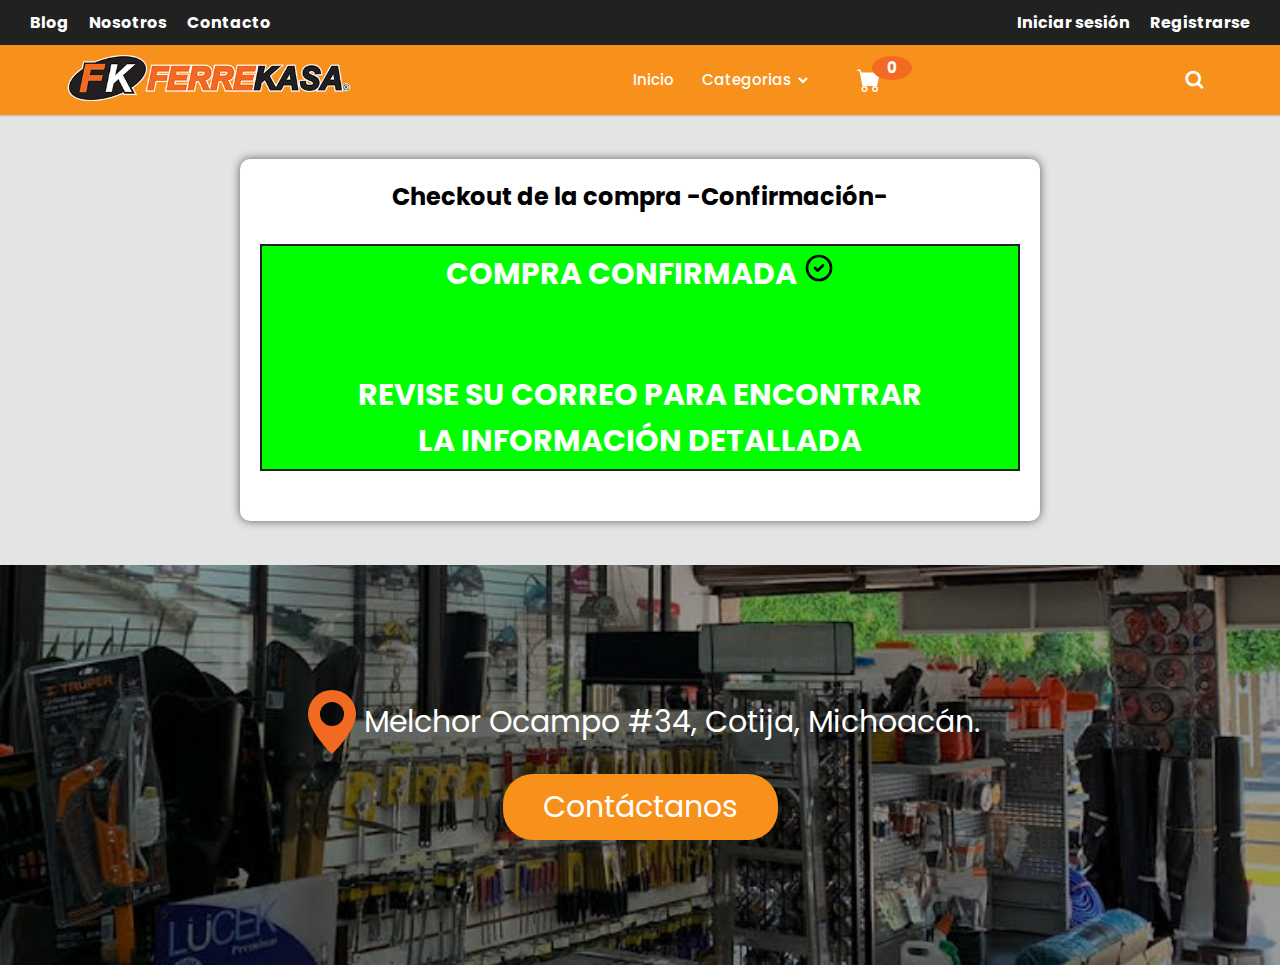
<file: compra_confirmada.html>
<!DOCTYPE html>
    <html lang="es">
    <head>
        <meta charset="UTF-8">
        <meta http-equiv="X-UA-Compatible" content="IE=edge">
        <meta name="viewport" content="width=device-width, initial-scale=1.0">
        <link rel="icon" href="img/icono.ico">
        <!-- Estilos CSS -->
        <link rel="stylesheet" href="https://necolas.github.io/normalize.css/8.0.1/normalize.css">
        <link rel="stylesheet" href="css/base.css">
        <link rel="stylesheet" href="css/compra_confirm.css">
        <link rel="stylesheet" href="css/sidenav.css">
        <link href='https://unpkg.com/boxicons@2.0.7/css/boxicons.min.css' rel='stylesheet'>
        <!-- Fuentes -->
        <link rel="preconnect" href="https://fonts.googleapis.com">
        <link rel="preconnect" href="https://fonts.gstatic.com" crossorigin>
        <link href="https://fonts.googleapis.com/css2?family=Krub:wght@300;400;500;700&display=swap" rel="stylesheet">
        <title>Ferrekasa</title>
    </head>
    <body>
        <header>
            <nav class="dark-bar-conteiner">
                <div class="dark-bar-left">
                    <a href="blog.html">Blog</a>
                    <a href="nosotros.html">Nosotros</a>
                    <a href="contacto.html">Contacto</a>
                </div>
                <div class="dark-bar-right">
                    <a href="iniciar_sesion.html">Iniciar sesión</a>
                    <a href="registrarse.html">Registrarse</a>
                </div>
            </nav>
            <nav>
                <div class="navbar">
                    <i class='bx bx-menu'></i>
                    <div class="logo"><a href="index.html"><img src="img/logo.png" alt=""></a></div>
                    <div class="nav-links">
                        <div class="sidebar-logo">
                            <span class="logo-name">Ferrekasa</span>
                            <i class='bx bx-x'></i>
                        </div>
                        <ul class="links">
                            <li><a href="index.html">Inicio</a></li>
                            <li>
                                <a href="#">Categorias</a>
                                <i class='bx bxs-chevron-down htmlcss-arrow arrow'></i>
                                <ul class="htmlCss-sub-menu sub-menu categorias">
                                </ul>
                            </li>
                            <li class="cart-container">
                                <a class="cart" href="carrito.html">
                                    <svg xmlns="http://www.w3.org/2000/svg" width="24" height="24" fill="white" class="bi bi-cart-fill" viewBox="0 0 16 16">
                                        <path d="M0 1.5A.5.5 0 0 1 .5 1H2a.5.5 0 0 1 .485.379L2.89 3H14.5a.5.5 0 0 1 .491.592l-1.5 8A.5.5 0 0 1 13 12H4a.5.5 0 0 1-.491-.408L2.01 3.607 1.61 2H.5a.5.5 0 0 1-.5-.5zM5 12a2 2 0 1 0 0 4 2 2 0 0 0 0-4zm7 0a2 2 0 1 0 0 4 2 2 0 0 0 0-4zm-7 1a1 1 0 1 1 0 2 1 1 0 0 1 0-2zm7 0a1 1 0 1 1 0 2 1 1 0 0 1 0-2z"/>
                                    </svg>
                                    <legend class="cantidad" id="cantidad">99</legend>
                                </a>
                            </li>
                        </ul>
                    </div>
                    <div class="search-box">
                        <i class='bx bx-search'></i>
                        <form class="input-box" action="" onsubmit="envio(e)">
                            <input type="text" id="busqueda" placeholder="Search...">
                        </form>
                    </div>
                </div>
            </nav>
        </header>
            
        
        <main class="main">
            <div class="mensaje-confirmacion">
                <h2 class="confirmacion">Checkout de la compra -Confirmación-</h2>
                <div class="contenedor">
                    <p>COMPRA CONFIRMADA
                        <svg xmlns="http://www.w3.org/2000/svg" class="icon icon-tabler icon-tabler-circle-check" width="32" height="32" viewBox="0 0 24 24" stroke-width="2" stroke="#000000" fill="none" stroke-linecap="round" stroke-linejoin="round">
                            <path stroke="none" d="M0 0h24v24H0z" fill="none"/>
                            <circle cx="12" cy="12" r="9" />
                            <path d="M9 12l2 2l4 -4" />
                        </svg>
                    </p>
                    <br><br><br>
                    <p class="msj">REVISE SU CORREO PARA ENCONTRAR</p>
                    <P class="msj">LA INFORMACIÓN DETALLADA</P>
                </div>
            </div>
        </main>

        <footer>
            <div class="banner">
                <div class="banner-conteiner ">
                    <div class="banner-elements">
                        <svg xmlns="http://www.w3.org/2000/svg" width="64" height="64" fill="currentColor" class="bi bi-geo-alt-fill pin" viewBox="0 0 16 16">
                            <path d="M8 16s6-5.686 6-10A6 6 0 0 0 2 6c0 4.314 6 10 6 10zm0-7a3 3 0 1 1 0-6 3 3 0 0 1 0 6z"/>
                        </svg>
                        <a href="https://www.google.com.mx/maps/place/Ferrekasa+Cotija/@19.8104086,-102.7050765,15z/data=!4m2!3m1!1s0x0:0x99ebcdee875fca5?sa=X&ved=2ahUKEwit49zxnYf0AhVXmmoFHZ1kCb8Q_BJ6BAhDEAM" target="_blank">Melchor Ocampo #34, Cotija, Michoacán.</a>
                    </div>
                    <a href="contacto.html" class="btn-contact">Contáctanos</a>
                </div>
            </div>
        </footer>
        <script src="js/dataBase.js"></script>
        <script src="js/cargarDatosLogin.js"></script>
        <script src="js/sidenav.js"></script>
        <script src="js/NumProductos.js"></script>
        <script src="js/busquedas.js"></script>
    </body>
</html>
</file>
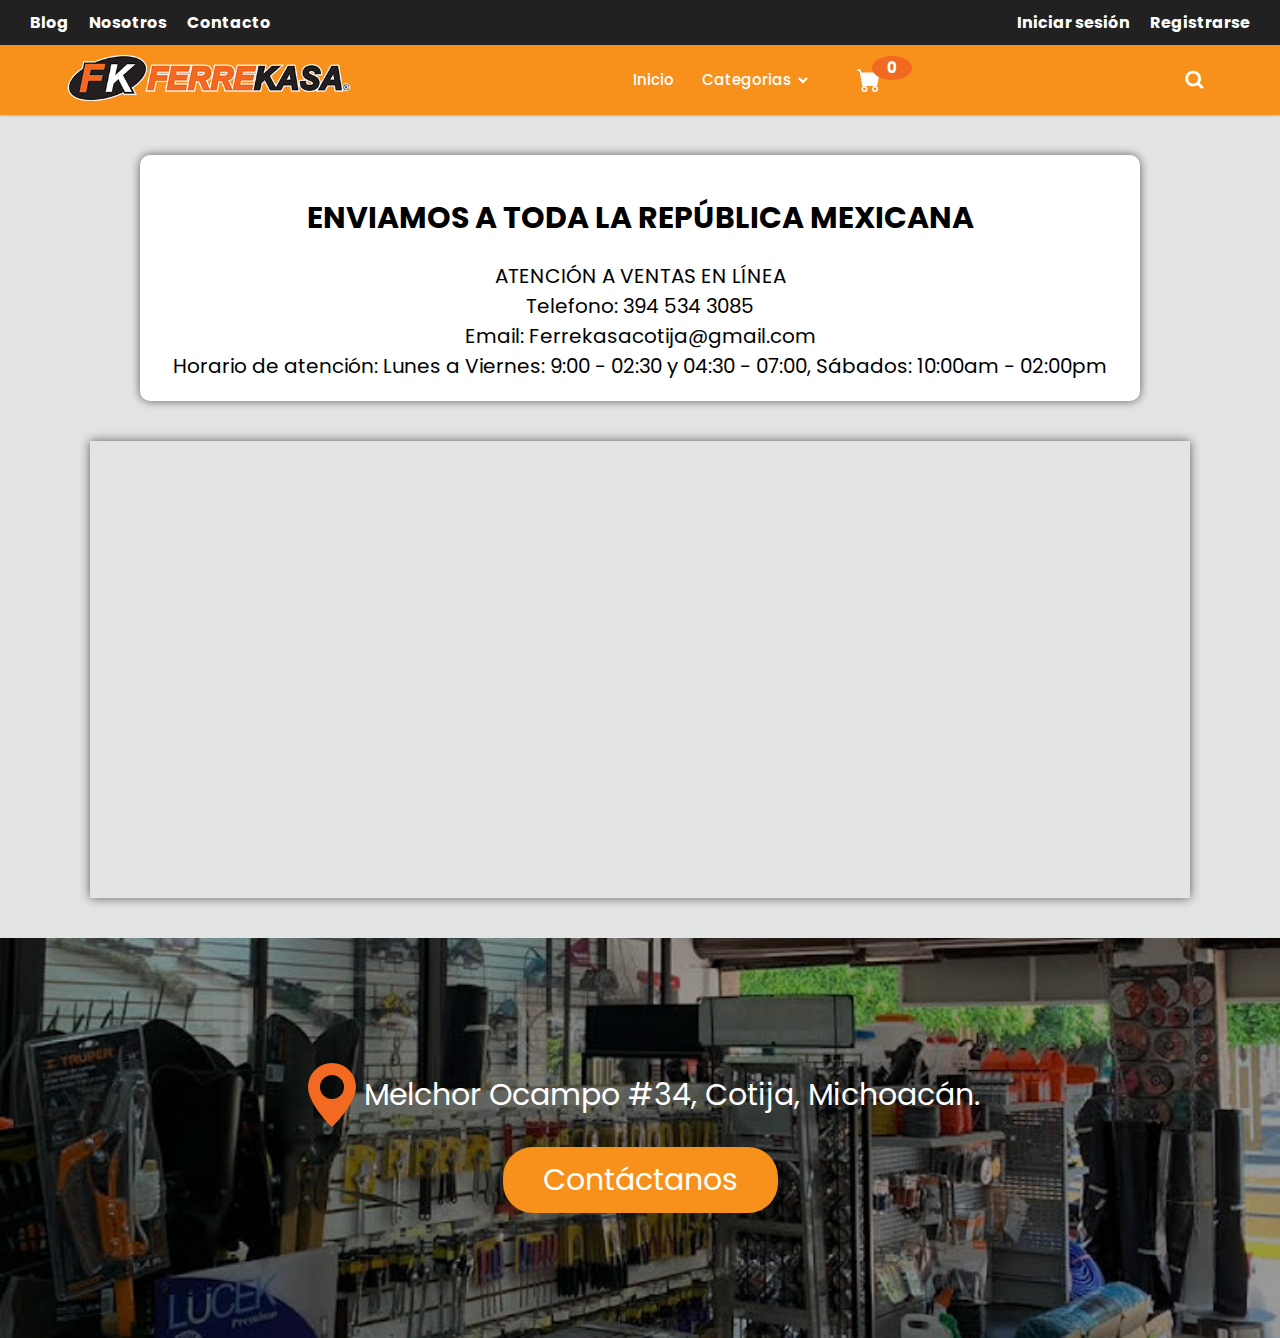
<file: contacto.html>
<!DOCTYPE html>
    <html lang="es">
    <head>
        <meta charset="UTF-8">
        <meta http-equiv="X-UA-Compatible" content="IE=edge">
        <meta name="viewport" content="width=device-width, initial-scale=1.0">
        <link rel="icon" href="img/icono.ico">
        <!-- Estilos CSS -->
        <link rel="stylesheet" href="https://necolas.github.io/normalize.css/8.0.1/normalize.css">
        <link rel="stylesheet" href="css/base.css">
        <link rel="stylesheet" href="css/contacto.css">
        <link rel="stylesheet" href="css/sidenav.css">
        <link rel="stylesheet" href="https://cdnjs.cloudflare.com/ajax/libs/font-awesome/6.0.0-beta2/css/all.min.css">
        <link href='https://unpkg.com/boxicons@2.0.7/css/boxicons.min.css' rel='stylesheet'>
        <!-- Fuentes -->
        <link rel="preconnect" href="https://fonts.googleapis.com">
        <link rel="preconnect" href="https://fonts.gstatic.com" crossorigin>
        <link href="https://fonts.googleapis.com/css2?family=Krub:wght@300;400;500;700&display=swap" rel="stylesheet">
        <title>Ferrekasa</title>
    </head>
    <body>
        <header>
            <nav class="dark-bar-conteiner">
                <div class="dark-bar-left">
                    <a href="blog.html">Blog</a>
                    <a href="nosotros.html">Nosotros</a>
                    <a href="contacto.html">Contacto</a>
                </div>
                <div class="dark-bar-right">
                    <a href="iniciar_sesion.html">Iniciar sesión</a>
                    <a href="registrarse.html">Registrarse</a>
                </div>
            </nav>
            <nav>
                <div class="navbar">
                    <i class='bx bx-menu'></i>
                    <div class="logo"><a href="index.html"><img src="img/logo.png" alt=""></a></div>
                    <div class="nav-links">
                        <div class="sidebar-logo">
                            <span class="logo-name">Ferrekasa</span>
                            <i class='bx bx-x'></i>
                        </div>
                        <ul class="links">
                            <li><a href="index.html">Inicio</a></li>
                            <li>
                                <a href="#">Categorias</a>
                                <i class='bx bxs-chevron-down htmlcss-arrow arrow'></i>
                                <ul class="htmlCss-sub-menu sub-menu categorias">
                                </ul>
                            </li>
                            <li class="cart-container">
                                <a class="cart" href="carrito.html">
                                    <svg xmlns="http://www.w3.org/2000/svg" width="24" height="24" fill="white" class="bi bi-cart-fill" viewBox="0 0 16 16">
                                        <path d="M0 1.5A.5.5 0 0 1 .5 1H2a.5.5 0 0 1 .485.379L2.89 3H14.5a.5.5 0 0 1 .491.592l-1.5 8A.5.5 0 0 1 13 12H4a.5.5 0 0 1-.491-.408L2.01 3.607 1.61 2H.5a.5.5 0 0 1-.5-.5zM5 12a2 2 0 1 0 0 4 2 2 0 0 0 0-4zm7 0a2 2 0 1 0 0 4 2 2 0 0 0 0-4zm-7 1a1 1 0 1 1 0 2 1 1 0 0 1 0-2zm7 0a1 1 0 1 1 0 2 1 1 0 0 1 0-2z"/>
                                    </svg>
                                    <legend class="cantidad" id="cantidad">99</legend>
                                </a>
                            </li>
                        </ul>
                    </div>
                    <div class="search-box">
                        <i class='bx bx-search'></i>
                        <form class="input-box" action="" onsubmit="envio(e)">
                            <input type="text" id="busqueda" placeholder="Search...">
                        </form>
                    </div>
                </div>
            </nav>
        </header>

        <main class="main">
            <div class="info-conteiner">
                <h2>ENVIAMOS A TODA LA REPÚBLICA MEXICANA</h2>
                <P> ATENCIÓN A VENTAS EN LÍNEA </P>
                <p> Telefono: 394 534 3085 </p>
                <p> Email: Ferrekasacotija@gmail.com </p>
                <p> Horario de atención: Lunes a Viernes: 9:00 - 02:30 y 04:30 - 07:00, Sábados: 10:00am - 02:00pm </p>
            </div>

            <div class="iframe-conteiner">
                <iframe src="https://www.google.com/maps/embed?pb=!1m18!1m12!1m3!1d3753.6977477467376!2d-102.70726518604602!3d19.810408586670825!2m3!1f0!2f0!3f0!3m2!1i1024!2i768!4f13.1!3m3!1m2!1s0x842e569bb2baa379%3A0x99ebcdee875fca5!2sFerrekasa%20Cotija!5e0!3m2!1ses!2smx!4v1637212273749!5m2!1ses!2smx" width="1000" height="450" style="border:0;" allowfullscreen="" loading="lazy"></iframe>
            </div>
        </main>
            
        <footer>
            <div class="banner">
                <div class="banner-conteiner ">
                    <div class="banner-elements">
                        <svg xmlns="http://www.w3.org/2000/svg" width="64" height="64" fill="currentColor" class="bi bi-geo-alt-fill pin" viewBox="0 0 16 16">
                            <path d="M8 16s6-5.686 6-10A6 6 0 0 0 2 6c0 4.314 6 10 6 10zm0-7a3 3 0 1 1 0-6 3 3 0 0 1 0 6z"/>
                        </svg>
                        <a href="https://www.google.com.mx/maps/place/Ferrekasa+Cotija/@19.8104086,-102.7050765,15z/data=!4m2!3m1!1s0x0:0x99ebcdee875fca5?sa=X&ved=2ahUKEwit49zxnYf0AhVXmmoFHZ1kCb8Q_BJ6BAhDEAM" target="_blank">Melchor Ocampo #34, Cotija, Michoacán.</a>
                    </div>
                    <a href="contacto.html" class="btn-contact">Contáctanos</a>
                </div>
            </div>
        </footer>
        <script src="js/dataBase.js"></script>
        <script src="js/cargarDatosLogin.js"></script>
        <script src="js/sidenav.js"></script>
        <script src="js/NumProductos.js"></script>
        <script src="js/busquedas.js"></script>
    </body>
</html>
</file>
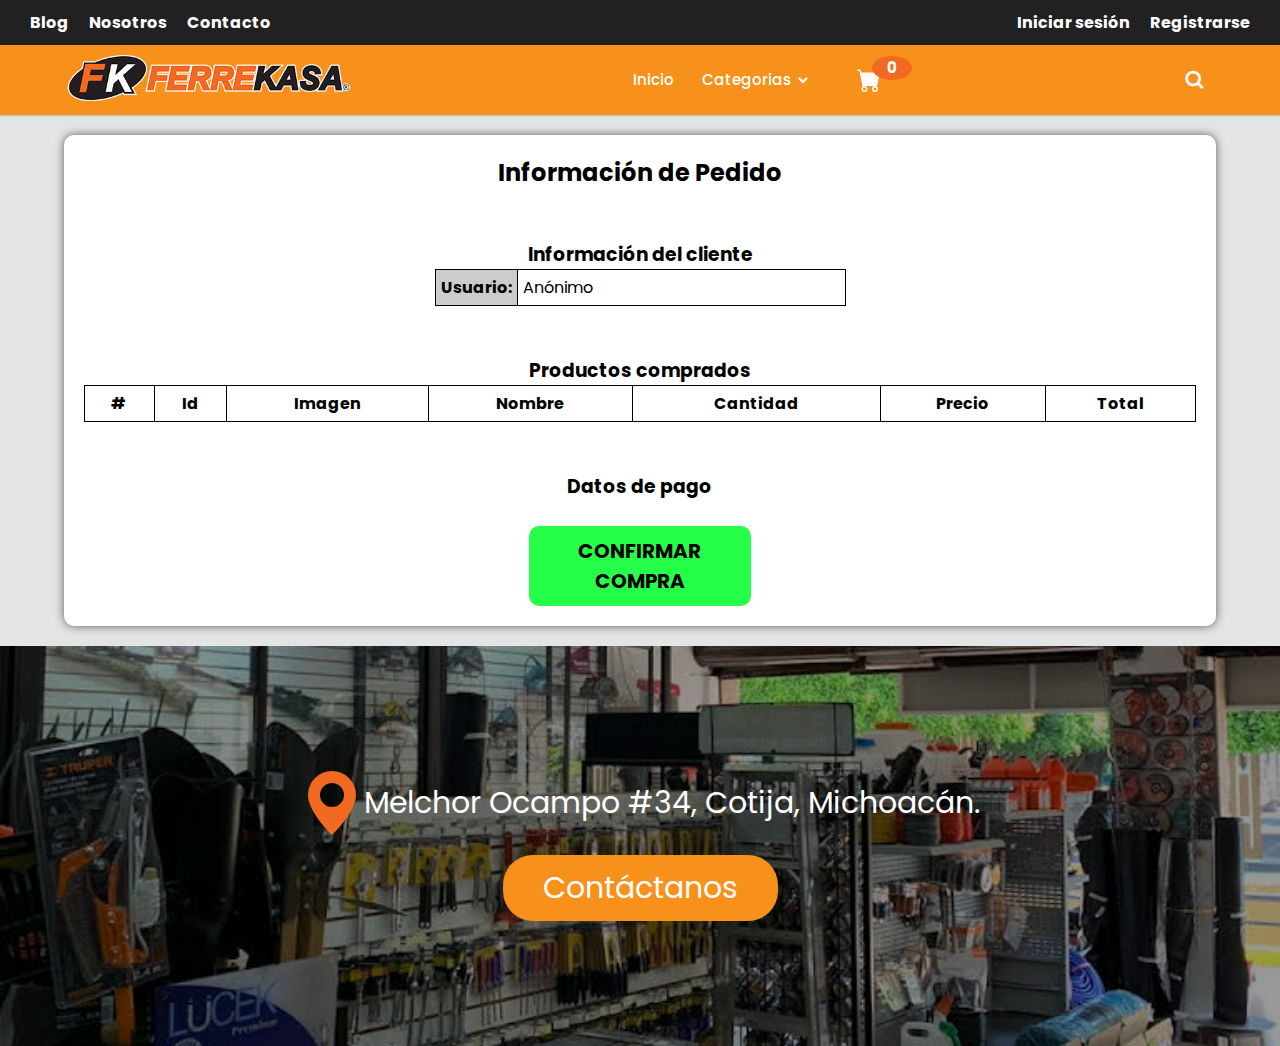
<file: datos_compra.html>
<!DOCTYPE html>
<html lang="es">

<head>
    <meta charset="UTF-8">
    <meta http-equiv="X-UA-Compatible" content="IE=edge">
    <meta name="viewport" content="width=device-width, initial-scale=1.0">
    <link rel="icon" href="img/icono.ico">
    <!-- Estilos CSS -->
    <link rel="stylesheet" href="https://necolas.github.io/normalize.css/8.0.1/normalize.css">
    <link rel="stylesheet" href="css/base.css">
    <link rel="stylesheet" href="css/datos_compra.css">
    <link rel="stylesheet" href="css/sidenav.css">
    <link href='https://unpkg.com/boxicons@2.0.7/css/boxicons.min.css' rel='stylesheet'>
    <!-- Fuentes -->
    <link rel="preconnect" href="https://fonts.googleapis.com">
    <link rel="preconnect" href="https://fonts.gstatic.com" crossorigin>
    <link href="https://fonts.googleapis.com/css2?family=Krub:wght@300;400;500;700&display=swap" rel="stylesheet">
    <title>Ferrekasa</title>
</head>

<body>
    <header>
        <nav class="dark-bar-conteiner">
            <div class="dark-bar-left">
                <a href="blog.html">Blog</a>
                <a href="nosotros.html">Nosotros</a>
                <a href="contacto.html">Contacto</a>
            </div>
            <div class="dark-bar-right">
                <a href="iniciar_sesion.html">Iniciar sesión</a>
                <a href="registrarse.html">Registrarse</a>
            </div>
        </nav>
        <nav>
            <div class="navbar">
                <i class='bx bx-menu'></i>
                <div class="logo"><a href="index.html"><img src="img/logo.png" alt=""></a></div>
                <div class="nav-links">
                    <div class="sidebar-logo">
                        <span class="logo-name">Ferrekasa</span>
                        <i class='bx bx-x'></i>
                    </div>
                    <ul class="links">
                        <li><a href="index.html">Inicio</a></li>
                        <li>
                            <a href="#">Categorias</a>
                            <i class='bx bxs-chevron-down htmlcss-arrow arrow'></i>
                            <ul class="htmlCss-sub-menu sub-menu categorias">
                            </ul>
                        </li>
                        <li class="cart-container">
                            <a class="cart" href="carrito.html">
                                <svg xmlns="http://www.w3.org/2000/svg" width="24" height="24" fill="white" class="bi bi-cart-fill" viewBox="0 0 16 16">
                                    <path d="M0 1.5A.5.5 0 0 1 .5 1H2a.5.5 0 0 1 .485.379L2.89 3H14.5a.5.5 0 0 1 .491.592l-1.5 8A.5.5 0 0 1 13 12H4a.5.5 0 0 1-.491-.408L2.01 3.607 1.61 2H.5a.5.5 0 0 1-.5-.5zM5 12a2 2 0 1 0 0 4 2 2 0 0 0 0-4zm7 0a2 2 0 1 0 0 4 2 2 0 0 0 0-4zm-7 1a1 1 0 1 1 0 2 1 1 0 0 1 0-2zm7 0a1 1 0 1 1 0 2 1 1 0 0 1 0-2z"/>
                                </svg>
                                <legend class="cantidad" id="cantidad">99</legend>
                            </a>
                        </li>
                    </ul>
                </div>
                <div class="search-box">
                    <i class='bx bx-search'></i>
                    <form class="input-box" action="" onsubmit="envio(e)">
                        <input type="text" id="busqueda" placeholder="Search...">
                    </form>
                </div>
            </div>
        </nav>
    </header>

    <main class="main">
        <div class="container">
            <div class="informacion_pago">
                <h2>Información de Pedido</h2>
                <br><br>
                <div class="container_informacion_usuario">
                    <h3>Información del cliente</h3>
                    <table class="informacion_usuario">
                    </table>
                </div>
                <div class="container_productos_comprados">
                    <br><br>
                    <h3>Productos comprados</h3>
                    <table class="productos_comprados">
                        <tr>
                            <th>#</th>
                            <th>Id</th>
                            <th>Imagen</th>
                            <th>Nombre</th>
                            <th>Cantidad</th>
                            <th>Precio</th>
                            <th>Total</th>
                        </tr>
                    </table>
                </div>
                <div class="contenedor-pago-con-boton">
                    <div class="container_pago">
                        <br><br>
                        <h3>Datos de pago</h3>
                        <table class="pago">
                        </table>
                    </div>
                    <br>
                    <button class="confirmar">Confirmar compra</button>
                </div>
            </div>
        </div>
    </main>

    <footer>
        <div class="banner">
            <div class="banner-conteiner ">
                <div class="banner-elements">
                    <svg xmlns="http://www.w3.org/2000/svg" width="64" height="64" fill="currentColor"
                        class="bi bi-geo-alt-fill pin" viewBox="0 0 16 16">
                        <path
                            d="M8 16s6-5.686 6-10A6 6 0 0 0 2 6c0 4.314 6 10 6 10zm0-7a3 3 0 1 1 0-6 3 3 0 0 1 0 6z" />
                    </svg>
                    <a href="https://www.google.com.mx/maps/place/Ferrekasa+Cotija/@19.8104086,-102.7050765,15z/data=!4m2!3m1!1s0x0:0x99ebcdee875fca5?sa=X&ved=2ahUKEwit49zxnYf0AhVXmmoFHZ1kCb8Q_BJ6BAhDEAM"
                        target="_blank">Melchor Ocampo #34, Cotija, Michoacán.</a>
                </div>
                <a href="contacto.html" class="btn-contact">Contáctanos</a>
            </div>
        </div>
    </footer>
    <script src="js/dataBase.js"></script>
    <script src="js/cargarDatosLogin.js"></script>
    <script src="js/sidenav.js"></script>
    <script src="js/busquedas.js"></script>
    <script src="js/datos_compra.js"></script>
    <script src="js/NumProductos.js"></script>
</body>

</html>
</file>
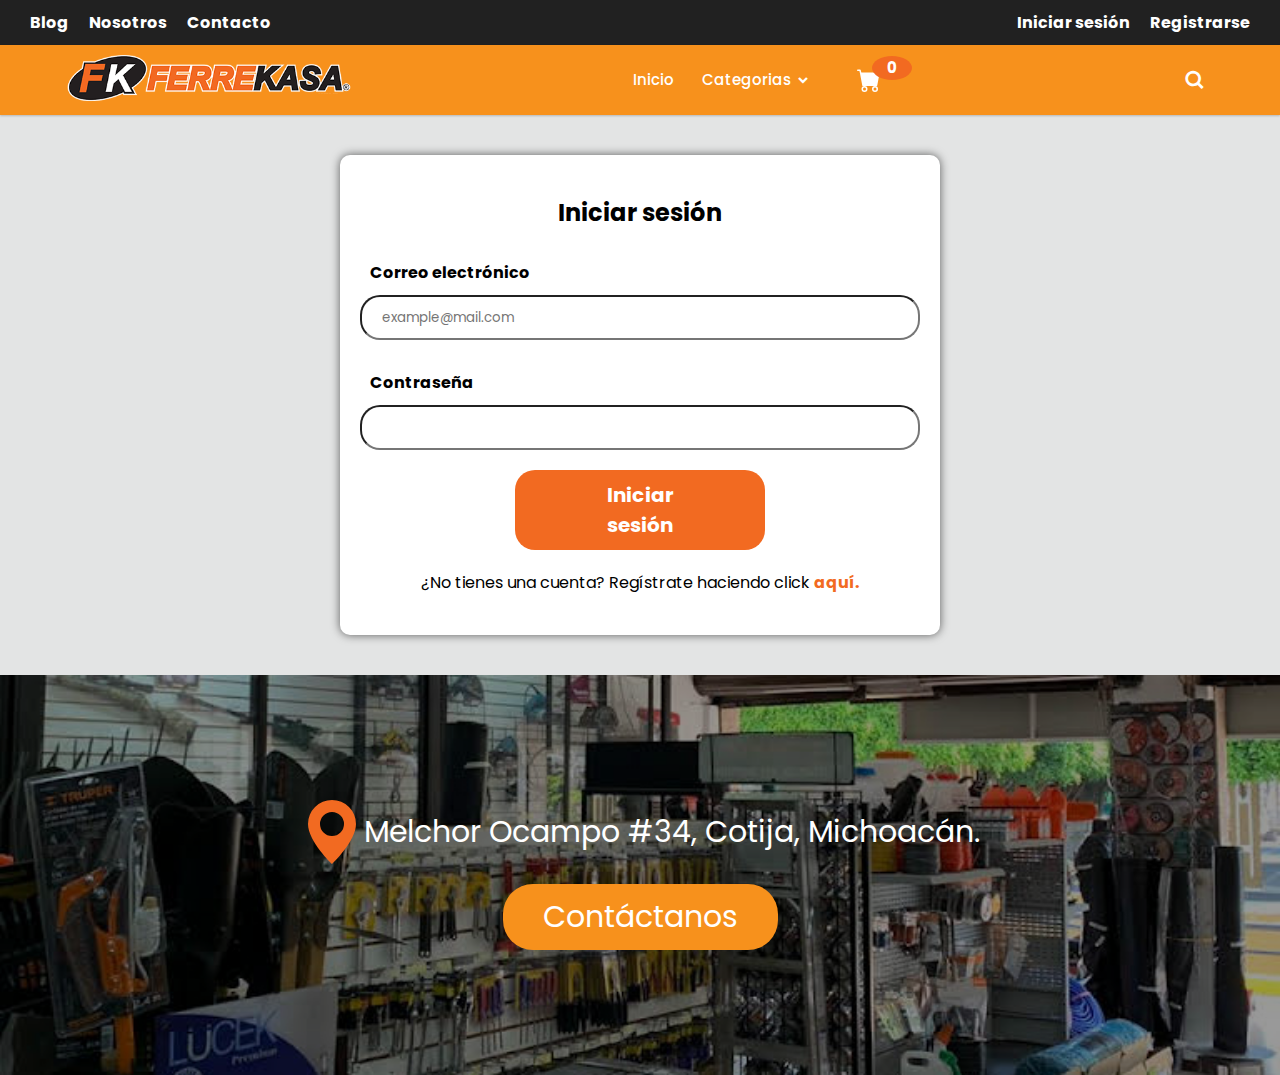
<file: iniciar_sesion.html>
<!DOCTYPE html>
    <html lang="es">
    <head>
        <meta charset="UTF-8">
        <meta http-equiv="X-UA-Compatible" content="IE=edge">
        <meta name="viewport" content="width=device-width, initial-scale=1.0">
        <link rel="icon" href="img/icono.ico">
        <!-- Estilos CSS -->
        <link rel="stylesheet" href="https://necolas.github.io/normalize.css/8.0.1/normalize.css">
        <link rel="stylesheet" href="css/base.css">
        <link rel="stylesheet" href="css/login.css">
        <link rel="stylesheet" href="css/sidenav.css">
        <link href='https://unpkg.com/boxicons@2.0.7/css/boxicons.min.css' rel='stylesheet'>
        <link rel="stylesheet" href="https://cdnjs.cloudflare.com/ajax/libs/font-awesome/6.0.0-beta2/css/all.min.css">
        <!-- Fuentes -->
        <link rel="preconnect" href="https://fonts.googleapis.com">
        <link rel="preconnect" href="https://fonts.gstatic.com" crossorigin>
        <link href="https://fonts.googleapis.com/css2?family=Krub:wght@300;400;500;700&display=swap" rel="stylesheet">
        <title>Ferrekasa</title>
    </head>
    <body>
        <header>
            <nav class="dark-bar-conteiner">
                <div class="dark-bar-left">
                    <a href="blog.html">Blog</a>
                    <a href="nosotros.html">Nosotros</a>
                    <a href="contacto.html">Contacto</a>
                </div>
                <div class="dark-bar-right">
                    <a href="iniciar_sesion.html">Iniciar sesión</a>
                    <a href="registrarse.html">Registrarse</a>
                </div>
            </nav>
            <nav>
                <div class="navbar">
                    <i class='bx bx-menu'></i>
                    <div class="logo"><a href="index.html"><img src="img/logo.png" alt=""></a></div>
                    <div class="nav-links">
                        <div class="sidebar-logo">
                            <span class="logo-name">Ferrekasa</span>
                            <i class='bx bx-x'></i>
                        </div>
                        <ul class="links">
                            <li><a href="index.html">Inicio</a></li>
                            <li>
                                <a href="#">Categorias</a>
                                <i class='bx bxs-chevron-down htmlcss-arrow arrow'></i>
                                <ul class="htmlCss-sub-menu sub-menu categorias">
                                </ul>
                            </li>
                            <li class="cart-container">
                                <a class="cart" href="carrito.html">
                                    <svg xmlns="http://www.w3.org/2000/svg" width="24" height="24" fill="white" class="bi bi-cart-fill" viewBox="0 0 16 16">
                                        <path d="M0 1.5A.5.5 0 0 1 .5 1H2a.5.5 0 0 1 .485.379L2.89 3H14.5a.5.5 0 0 1 .491.592l-1.5 8A.5.5 0 0 1 13 12H4a.5.5 0 0 1-.491-.408L2.01 3.607 1.61 2H.5a.5.5 0 0 1-.5-.5zM5 12a2 2 0 1 0 0 4 2 2 0 0 0 0-4zm7 0a2 2 0 1 0 0 4 2 2 0 0 0 0-4zm-7 1a1 1 0 1 1 0 2 1 1 0 0 1 0-2zm7 0a1 1 0 1 1 0 2 1 1 0 0 1 0-2z"/>
                                    </svg>
                                    <legend class="cantidad" id="cantidad">99</legend>
                                </a>
                            </li>
                        </ul>
                    </div>
                    <div class="search-box">
                        <i class='bx bx-search'></i>
                        <form class="input-box" action="" onsubmit="envio(e)">
                            <input type="text" id="busqueda" placeholder="Search...">
                        </form>
                    </div>
                </div>
            </nav>
        </header>

        <main class="main">
            <div class="login-conteiner">
                <h2>Iniciar sesión</h2>
                <form action="" class="login" id="login">
                    <!-- Campo email -->
                    <div class="login-campo" id="campo-email">
                        <label for="email">Correo electrónico</label>
                        <div class="login-campo-input">
                            <input type="email" class="login-input" name="email" id="email" placeholder="example@mail.com">
                            <i class="validacion-estado fas fa-times-circle"></i>
                        </div>
                        <p class="input-error">El email sólo puede contener letras, números y carácteres especiales.</p>
                    </div>
                    <div class="login-campo" id="campo-password">
                        <label for="password">Contraseña</label>
                        <div class="login-campo-input">
                            <input type="password" class="login-input" name="password" id="password" placeholder=>
                            <i class="validacion-estado fas fa-times-circle"></i>
                        </div>
                        <p class="mayus">Mayúsculas activadas</p>
                        <p class="input-error">La contraseña debe tener 4 a 12 carácteres que pueden ser letras, números, espacios y carácteres especiales.</p>
                    </div>
                    <div class="login-enviar" id="btn-enviar">
                        <p class="enviar-error">Llena corectamente todos los campos.</p>
                        <button type="submit" class="btn-enviar" name="enviar" id="enviar">Iniciar sesión</button>
                        <p>¿No tienes una cuenta? Regístrate haciendo click <a href="registrarse.html">aquí.</a></p>
                    </div>
                </form>
            </div>
        </main>

        <footer>
            <div class="banner">
                <div class="banner-conteiner ">
                    <div class="banner-elements">
                        <svg xmlns="http://www.w3.org/2000/svg" width="64" height="64" fill="currentColor" class="bi bi-geo-alt-fill pin" viewBox="0 0 16 16">
                            <path d="M8 16s6-5.686 6-10A6 6 0 0 0 2 6c0 4.314 6 10 6 10zm0-7a3 3 0 1 1 0-6 3 3 0 0 1 0 6z"/>
                        </svg>
                        <a href="https://www.google.com.mx/maps/place/Ferrekasa+Cotija/@19.8104086,-102.7050765,15z/data=!4m2!3m1!1s0x0:0x99ebcdee875fca5?sa=X&ved=2ahUKEwit49zxnYf0AhVXmmoFHZ1kCb8Q_BJ6BAhDEAM" target="_blank">Melchor Ocampo #34, Cotija, Michoacán.</a>
                    </div>
                    <a href="contacto.html" class="btn-contact">Contáctanos</a>
                </div>
            </div>
        </footer>
        <script src="js/dataBase.js"></script>
        <script src="js/cargarDatosLogin.js"></script>
        <script src="js/sidenav.js"></script>
        <script src="js/login.js"></script>
        <script src="js/NumProductos.js"></script>
        <script src="js/busquedas.js"></script>
    </body>
</html>
</file>
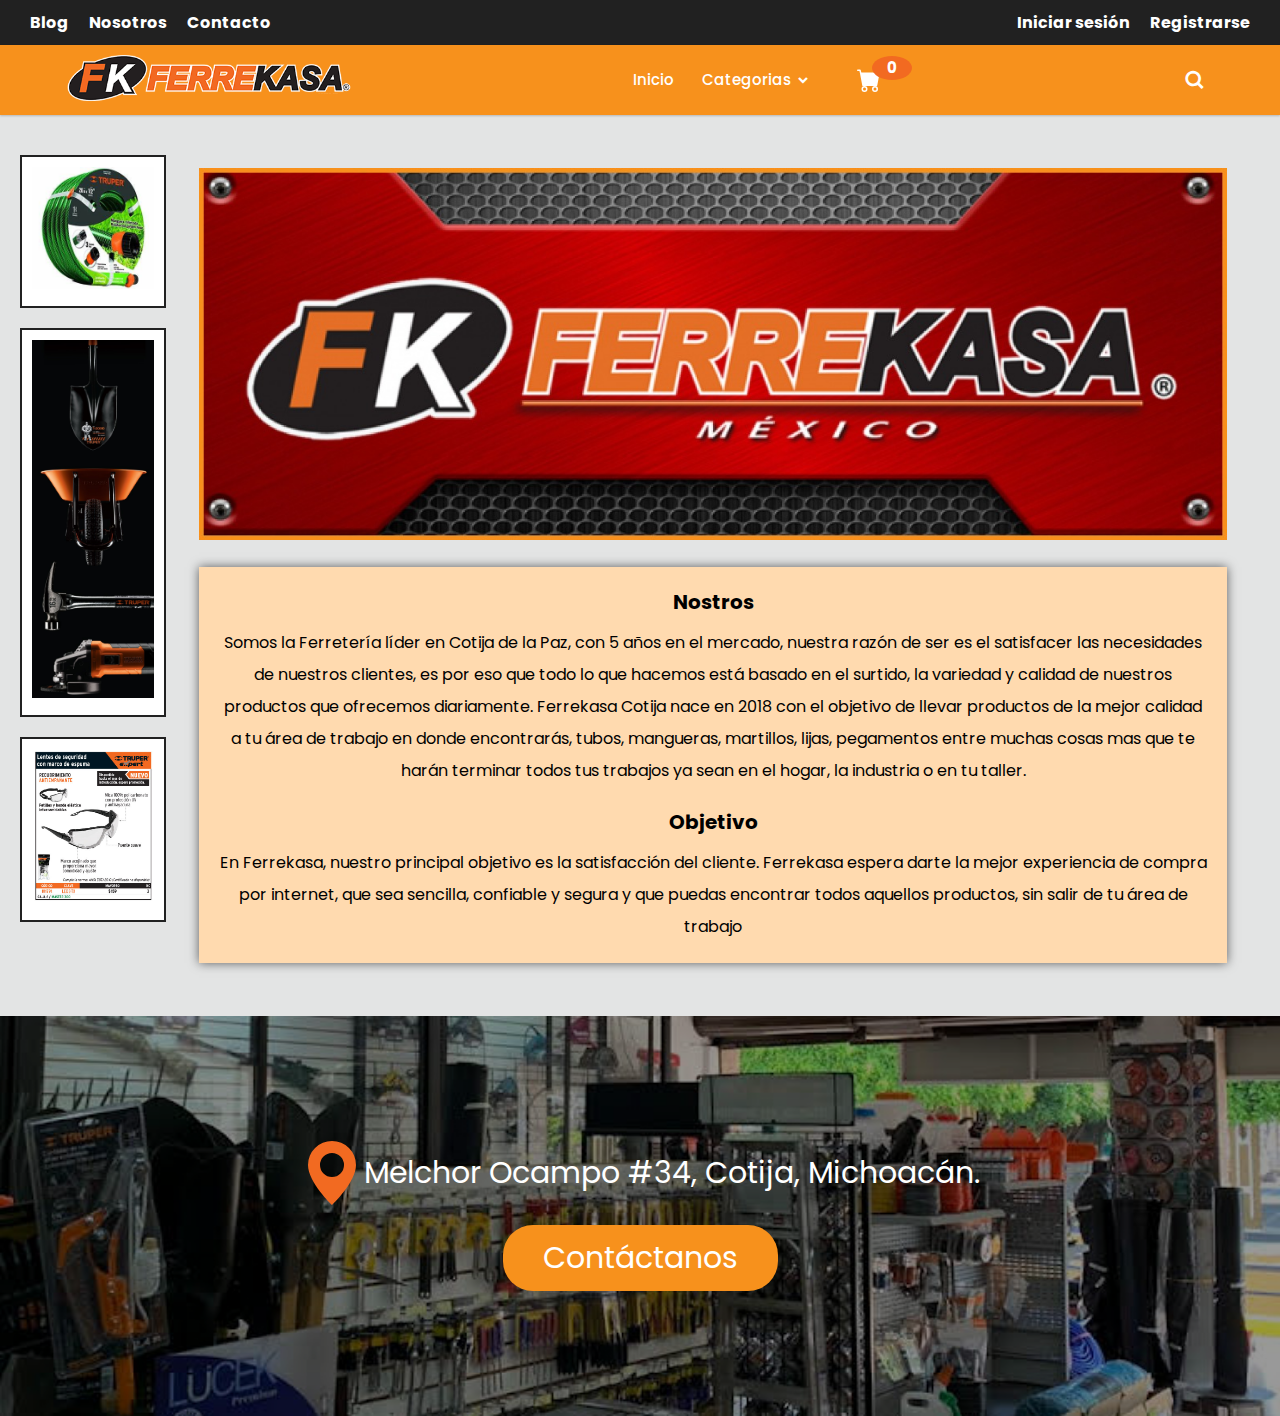
<file: nosotros.html>
<!DOCTYPE html>
    <html lang="es">
    <head>
        <meta charset="UTF-8">
        <meta http-equiv="X-UA-Compatible" content="IE=edge">
        <meta name="viewport" content="width=device-width, initial-scale=1.0">
        <link rel="icon" href="img/icono.ico">
        <!-- Estilos CSS -->
        <link rel="stylesheet" href="https://necolas.github.io/normalize.css/8.0.1/normalize.css">
        <link rel="stylesheet" href="css/base.css">
        <link rel="stylesheet" href="css/nosotros.css">
        <link rel="stylesheet" href="css/sidenav.css">
        <link href='https://unpkg.com/boxicons@2.0.7/css/boxicons.min.css' rel='stylesheet'>

        <!-- Fuentes -->
        <link rel="preconnect" href="https://fonts.googleapis.com">
        <link rel="preconnect" href="https://fonts.gstatic.com" crossorigin>
        <link href="https://fonts.googleapis.com/css2?family=Krub:wght@300;400;500;700&display=swap" rel="stylesheet">
        <title>Ferrekasa</title>
    </head>
    <body>
        <header>
            <nav class="dark-bar-conteiner">
                <div class="dark-bar-left">
                    <a href="blog.html">Blog</a>
                    <a href="nosotros.html">Nosotros</a>
                    <a href="contacto.html">Contacto</a>
                </div>
                <div class="dark-bar-right">
                    <a href="iniciar_sesion.html">Iniciar sesión</a>
                    <a href="registrarse.html">Registrarse</a>
                </div>
            </nav>
            <nav>
                <div class="navbar">
                    <i class='bx bx-menu'></i>
                    <div class="logo"><a href="index.html"><img src="img/logo.png" alt=""></a></div>
                    <div class="nav-links">
                        <div class="sidebar-logo">
                            <span class="logo-name">Ferrekasa</span>
                            <i class='bx bx-x'></i>
                        </div>
                        <ul class="links">
                            <li><a href="index.html">Inicio</a></li>
                            <li>
                                <a href="#">Categorias</a>
                                <i class='bx bxs-chevron-down htmlcss-arrow arrow'></i>
                                <ul class="htmlCss-sub-menu sub-menu categorias">
                                </ul>
                            </li>
                            <li class="cart-container">
                                <a class="cart" href="carrito.html">
                                    <svg xmlns="http://www.w3.org/2000/svg" width="24" height="24" fill="white" class="bi bi-cart-fill" viewBox="0 0 16 16">
                                        <path d="M0 1.5A.5.5 0 0 1 .5 1H2a.5.5 0 0 1 .485.379L2.89 3H14.5a.5.5 0 0 1 .491.592l-1.5 8A.5.5 0 0 1 13 12H4a.5.5 0 0 1-.491-.408L2.01 3.607 1.61 2H.5a.5.5 0 0 1-.5-.5zM5 12a2 2 0 1 0 0 4 2 2 0 0 0 0-4zm7 0a2 2 0 1 0 0 4 2 2 0 0 0 0-4zm-7 1a1 1 0 1 1 0 2 1 1 0 0 1 0-2zm7 0a1 1 0 1 1 0 2 1 1 0 0 1 0-2z"/>
                                    </svg>
                                    <legend class="cantidad" id="cantidad">99</legend>
                                </a>
                            </li>
                        </ul>
                    </div>
                    <div class="search-box">
                        <i class='bx bx-search'></i>
                        <form class="input-box" action="" onsubmit="envio(e)">
                            <input type="text" id="busqueda" placeholder="Search...">
                        </form>
                    </div>
                </div>
            </nav>
        </header>
            <main>
                <!-- LO QUE HARA EL WEY DE ALEX  -->               
                <div class="contenido">
                    <div class="barra">
                        <div class="seleccion-categorias">
                            <img src="img/anuncio3.jpg">
                        </div>
                        <div class="truper">
                            <img src="img/anuncio.jpg">
                        </div>
                        <div class="anuncio">
                            <img src="img/anuncio2.jpg">
                        </div>
                    </div>
                    <div class="nosotros">
                        <div class="imagen">
                            <img src="img/ferrrekasa.jpeg">
                        </div>
                        <div class="nosotros-tex">
                            <div>
                                <h2>Nostros</h2>
                                <p>Somos la Ferretería líder en Cotija de la Paz, con 5 años en el mercado, nuestra razón de ser es el satisfacer las necesidades de nuestros clientes, es por eso que todo lo que hacemos está basado en el surtido, la variedad y calidad de nuestros productos que ofrecemos diariamente. Ferrekasa Cotija nace en 2018 con el objetivo de llevar productos de la mejor calidad a tu área de trabajo en donde encontrarás, tubos, mangueras, martillos, lijas, pegamentos entre muchas cosas mas que te harán terminar todos tus trabajos ya sean en el hogar, la industria o en tu taller.</p>
                            </div>
                            <div>
                                <h2>Objetivo</h2>
                                <p> En Ferrekasa, nuestro principal objetivo es la satisfacción del cliente.
                                    Ferrekasa espera darte la mejor experiencia de compra por internet, que sea sencilla, confiable y segura y que puedas encontrar todos aquellos productos, sin salir de tu área de trabajo</p>
                            </div>
                        </div>
                    </div>
                </div>
            </main>
        <footer>
            <div class="banner">
                <div class="banner-conteiner ">
                    <div class="banner-elements">
                        <svg xmlns="http://www.w3.org/2000/svg" width="64" height="64" fill="currentColor" class="bi bi-geo-alt-fill pin" viewBox="0 0 16 16">
                            <path d="M8 16s6-5.686 6-10A6 6 0 0 0 2 6c0 4.314 6 10 6 10zm0-7a3 3 0 1 1 0-6 3 3 0 0 1 0 6z"/>
                        </svg>
                        <a href="https://www.google.com.mx/maps/place/Ferrekasa+Cotija/@19.8104086,-102.7050765,15z/data=!4m2!3m1!1s0x0:0x99ebcdee875fca5?sa=X&ved=2ahUKEwit49zxnYf0AhVXmmoFHZ1kCb8Q_BJ6BAhDEAM" target="_blank">Melchor Ocampo #34, Cotija, Michoacán.</a>
                    </div>
                    <a href="contacto.html" class="btn-contact">Contáctanos</a>
                </div>
            </div>
        </footer>
        
        <script src="js/dataBase.js"></script>
        <script src="js/cargarDatosLogin.js"></script>
        <script src="js/sidenav.js"></script>
        <script src="js/NumProductos.js"></script>
        <script src="js/busquedas.js"></script>
    </body>
</html>
</file>
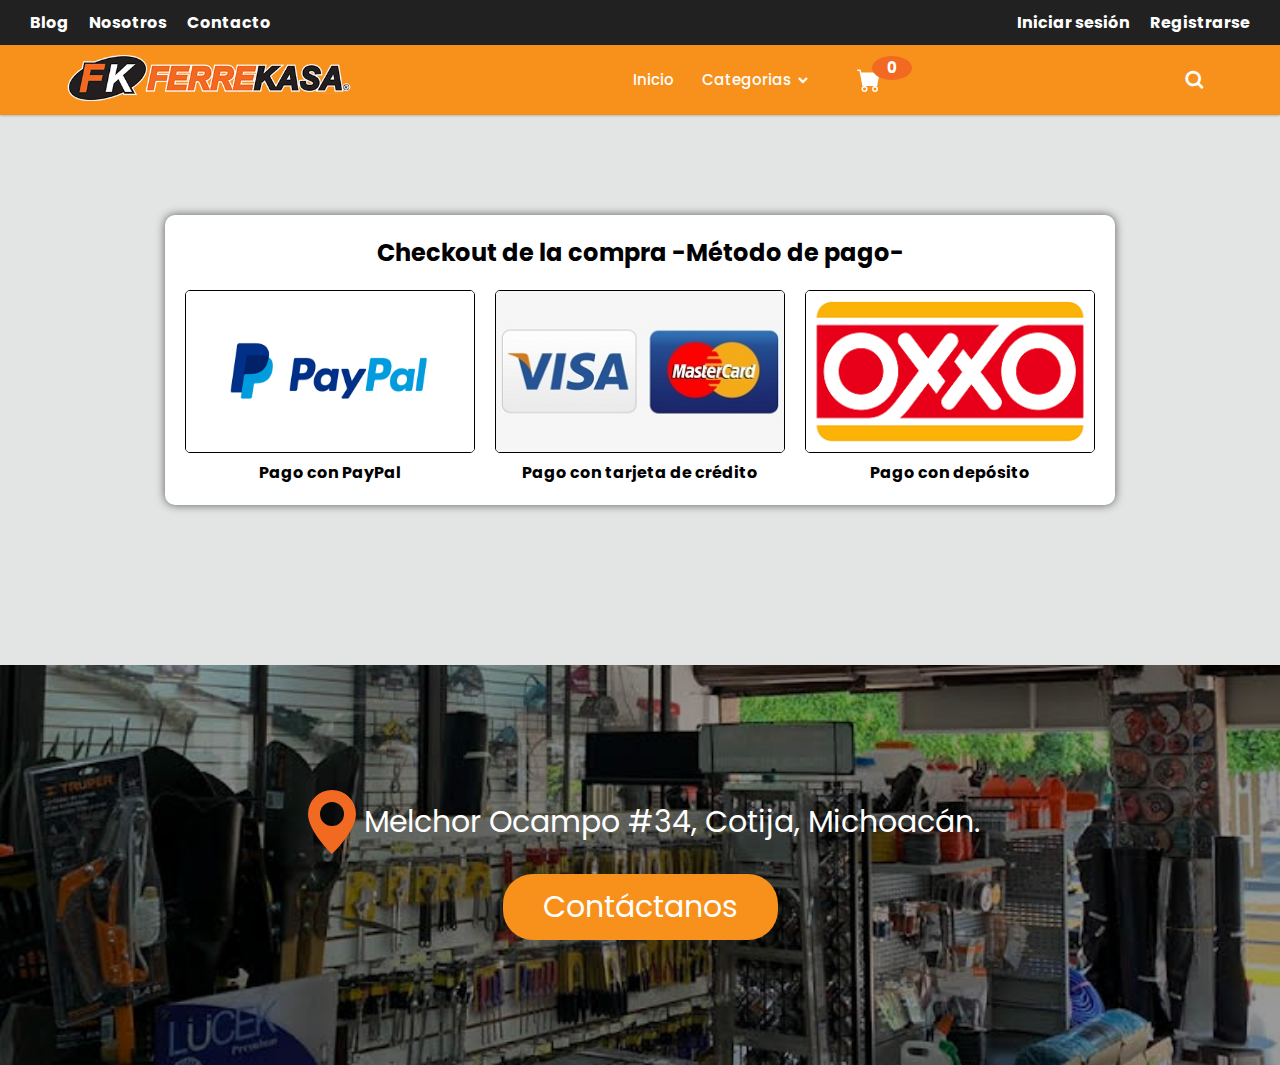
<file: pago.html>
<!DOCTYPE html>
    <html lang="es">
    <head>
        <meta charset="UTF-8">
        <meta http-equiv="X-UA-Compatible" content="IE=edge">
        <meta name="viewport" content="width=device-width, initial-scale=1.0">
        <link rel="icon" href="img/icono.ico">
        <!-- Estilos CSS -->
        <link rel="stylesheet" href="https://necolas.github.io/normalize.css/8.0.1/normalize.css">
        <link rel="stylesheet" href="css/base.css">
        <link rel="stylesheet" href="css/pago.css">
        <link rel="stylesheet" href="css/sidenav.css">
        <link href='https://unpkg.com/boxicons@2.0.7/css/boxicons.min.css' rel='stylesheet'>

        <!-- Fuentes -->
        <link rel="preconnect" href="https://fonts.googleapis.com">
        <link rel="preconnect" href="https://fonts.gstatic.com" crossorigin>
        <link href="https://fonts.googleapis.com/css2?family=Krub:wght@300;400;500;700&display=swap" rel="stylesheet">
        <title>Ferrekasa</title>
    </head>
    <body>
        <header>
            <nav class="dark-bar-conteiner">
                <div class="dark-bar-left">
                    <a href="blog.html">Blog</a>
                    <a href="nosotros.html">Nosotros</a>
                    <a href="contacto.html">Contacto</a>
                </div>
                <div class="dark-bar-right">
                    <a href="iniciar_sesion.html">Iniciar sesión</a>
                    <a href="registrarse.html">Registrarse</a>
                </div>
            </nav>
            <nav>
                <div class="navbar">
                    <i class='bx bx-menu'></i>
                    <div class="logo"><a href="index.html"><img src="img/logo.png" alt=""></a></div>
                    <div class="nav-links">
                        <div class="sidebar-logo">
                            <span class="logo-name">Ferrekasa</span>
                            <i class='bx bx-x'></i>
                        </div>
                        <ul class="links">
                            <li><a href="index.html">Inicio</a></li>
                            <li>
                                <a href="#">Categorias</a>
                                <i class='bx bxs-chevron-down htmlcss-arrow arrow'></i>
                                <ul class="htmlCss-sub-menu sub-menu categorias">
                                </ul>
                            </li>
                            <li class="cart-container">
                                <a class="cart" href="carrito.html">
                                    <svg xmlns="http://www.w3.org/2000/svg" width="24" height="24" fill="white" class="bi bi-cart-fill" viewBox="0 0 16 16">
                                        <path d="M0 1.5A.5.5 0 0 1 .5 1H2a.5.5 0 0 1 .485.379L2.89 3H14.5a.5.5 0 0 1 .491.592l-1.5 8A.5.5 0 0 1 13 12H4a.5.5 0 0 1-.491-.408L2.01 3.607 1.61 2H.5a.5.5 0 0 1-.5-.5zM5 12a2 2 0 1 0 0 4 2 2 0 0 0 0-4zm7 0a2 2 0 1 0 0 4 2 2 0 0 0 0-4zm-7 1a1 1 0 1 1 0 2 1 1 0 0 1 0-2zm7 0a1 1 0 1 1 0 2 1 1 0 0 1 0-2z"/>
                                    </svg>
                                    <legend class="cantidad" id="cantidad">99</legend>
                                </a>
                            </li>
                        </ul>
                    </div>
                    <div class="search-box">
                        <i class='bx bx-search'></i>
                        <form class="input-box" action="" onsubmit="envio(e)">
                            <input type="text" id="busqueda" placeholder="Search...">
                        </form>
                    </div>
                </div>
            </nav>
        </header>

        <main class="main">
            <div class="contenedor">
                <h2>Checkout de la compra -Método de pago-</h2>
                <div class="opciones">
                    <div class="paypal forma-pago" id="paypal">
                        <a href="compra_confirmada.html"><img  class="imagen" src="img/paypalh.png"  alt="Imagen no disponible"></a>
                        <p class="leyenda">Pago con PayPal</p>
                    </div>
                    <div class="visa forma-pago" id="visa">
                        <a href="compra_confirmada.html"><img class="imagen" src="img/visa.png"   alt="Imagen no disponible"></a>
                        <p class="leyenda">Pago con tarjeta de crédito</p>
                    </div>
                    <div class="oxxo forma-pago" id="oxxo">
                        <a href="compra_confirmada.html"><img class="imagen" src="img/oxxo.png"   alt="Imagen no disponible"></a>
                        <p class="leyenda">Pago con depósito</p>
                    </div>
                </div>
            </div>
        </main>
        
        <footer>
            <div class="banner">
                <div class="banner-conteiner ">
                    <div class="banner-elements">
                        <svg xmlns="http://www.w3.org/2000/svg" width="64" height="64" fill="currentColor" class="bi bi-geo-alt-fill pin" viewBox="0 0 16 16">
                            <path d="M8 16s6-5.686 6-10A6 6 0 0 0 2 6c0 4.314 6 10 6 10zm0-7a3 3 0 1 1 0-6 3 3 0 0 1 0 6z"/>
                        </svg>
                        <a href="https://www.google.com.mx/maps/place/Ferrekasa+Cotija/@19.8104086,-102.7050765,15z/data=!4m2!3m1!1s0x0:0x99ebcdee875fca5?sa=X&ved=2ahUKEwit49zxnYf0AhVXmmoFHZ1kCb8Q_BJ6BAhDEAM" target="_blank">Melchor Ocampo #34, Cotija, Michoacán.</a>
                    </div>
                    <a href="contacto.html" class="btn-contact">Contáctanos</a>
                </div>
            </div>
        </footer>
        
        <script src="js/dataBase.js"></script>
        <script src="js/cargarDatosLogin.js"></script>
        <script src="js/sidenav.js"></script>
        <script src="js/NumProductos.js"></script>
        <script src="js/busquedas.js"></script>
        <script src="js/pago.js"></script>
    </body>
</html>
</file>
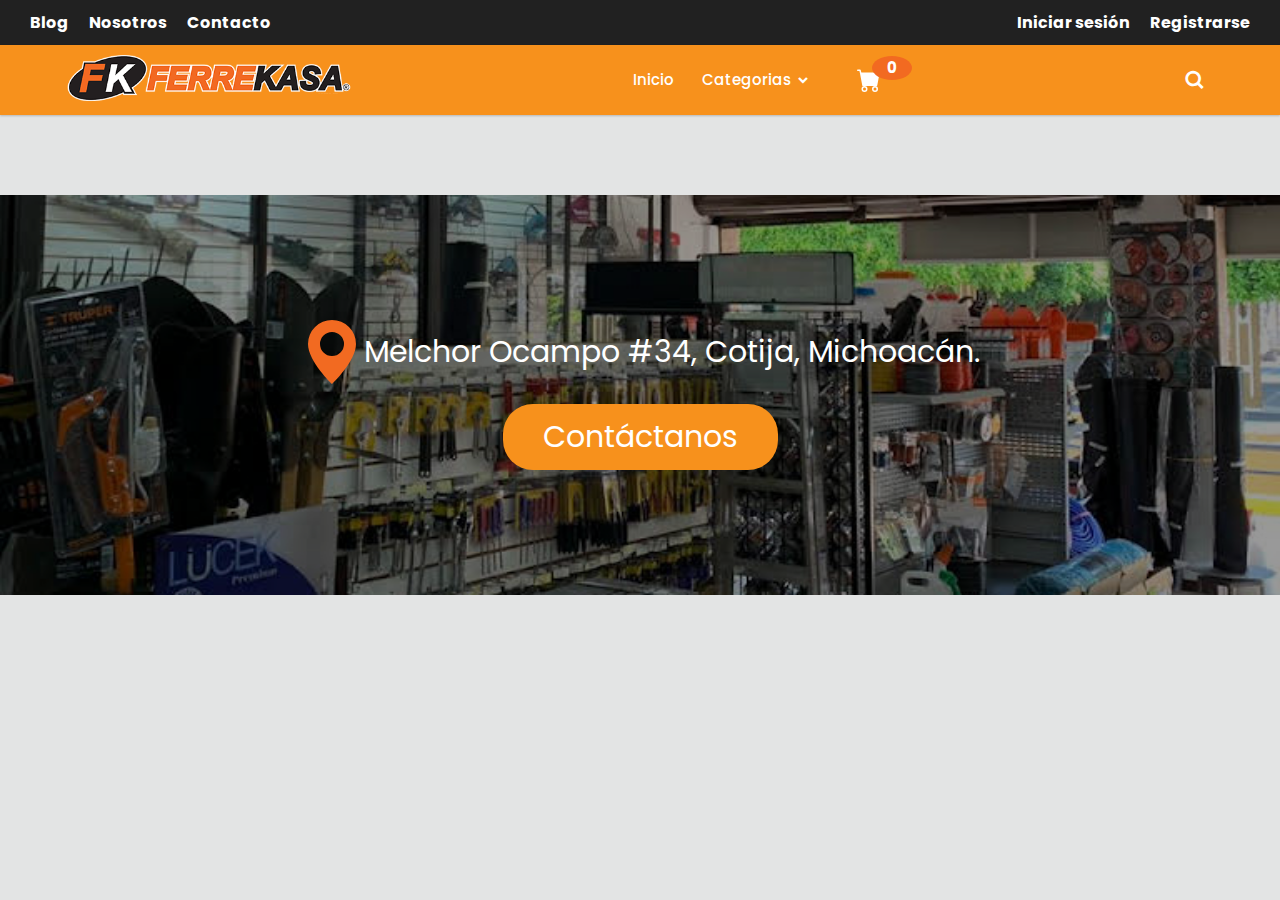
<file: producto.html>
<!DOCTYPE html>
<html lang="es">

<head>
    <meta charset="UTF-8">
    <meta http-equiv="X-UA-Compatible" content="IE=edge">
    <meta name="viewport" content="width=device-width, initial-scale=1.0">
    <link rel="icon" href="img/icono.ico">
    <!-- Estilos CSS -->
    <link rel="stylesheet" href="https://necolas.github.io/normalize.css/8.0.1/normalize.css">
    <link rel="stylesheet" href="css/base.css">
    <link rel="stylesheet" href="css/producto.css">
    <link rel="stylesheet" href="css/sidenav.css">
    <link href='https://unpkg.com/boxicons@2.0.7/css/boxicons.min.css' rel='stylesheet'>

    <!-- Fuentes -->
    <link rel="preconnect" href="https://fonts.googleapis.com">
    <link rel="preconnect" href="https://fonts.gstatic.com" crossorigin>
    <link href="https://fonts.googleapis.com/css2?family=Krub:wght@300;400;500;700&display=swap" rel="stylesheet">
    <title>Ferrekasa</title>
</head>

<body>
    <header>
        <nav class="dark-bar-conteiner">
            <div class="dark-bar-left">
                <a href="blog.html">Blog</a>
                <a href="nosotros.html">Nosotros</a>
                <a href="contacto.html">Contacto</a>
            </div>
            <div class="dark-bar-right">
                <a href="iniciar_sesion.html">Iniciar sesión</a>
                <a href="registrarse.html">Registrarse</a>
            </div>
        </nav>
        <nav>
            <div class="navbar">
                <i class='bx bx-menu'></i>
                <div class="logo"><a href="index.html"><img src="img/logo.png" alt=""></a></div>
                <div class="nav-links">
                    <div class="sidebar-logo">
                        <span class="logo-name">Ferrekasa</span>
                        <i class='bx bx-x'></i>
                    </div>
                    <ul class="links">
                        <li><a href="index.html">Inicio</a></li>
                        <li>
                            <a href="#">Categorias</a>
                            <i class='bx bxs-chevron-down htmlcss-arrow arrow'></i>
                            <ul class="htmlCss-sub-menu sub-menu categorias">
                            </ul>
                        </li>
                        <li class="cart-container">
                            <a class="cart" href="carrito.html">
                                <svg xmlns="http://www.w3.org/2000/svg" width="24" height="24" fill="white" class="bi bi-cart-fill" viewBox="0 0 16 16">
                                    <path d="M0 1.5A.5.5 0 0 1 .5 1H2a.5.5 0 0 1 .485.379L2.89 3H14.5a.5.5 0 0 1 .491.592l-1.5 8A.5.5 0 0 1 13 12H4a.5.5 0 0 1-.491-.408L2.01 3.607 1.61 2H.5a.5.5 0 0 1-.5-.5zM5 12a2 2 0 1 0 0 4 2 2 0 0 0 0-4zm7 0a2 2 0 1 0 0 4 2 2 0 0 0 0-4zm-7 1a1 1 0 1 1 0 2 1 1 0 0 1 0-2zm7 0a1 1 0 1 1 0 2 1 1 0 0 1 0-2z"/>
                                </svg>
                                <legend class="cantidad" id="cantidad">99</legend>
                            </a>
                        </li>
                    </ul>
                </div>
                <div class="search-box">
                    <i class='bx bx-search'></i>
                    <form class="input-box" action="" onsubmit="envio(e)">
                        <input type="text" id="busqueda" placeholder="Search...">
                    </form>
                </div>
            </div>
        </nav>
    </header>
    <main class="main">
        </div>
        <div class="contenido">
            <!-- <div class="producto">
                <img class="imgp" src="img/producto_placeholder.jpg">
                <h1 class="product-name">Juego de herramientas para reparación de celulares Truper JGO-TEL-32 (17762)
                </h1>
                <p class="product-price">$196</p>
                <p class="product-stock">20 aún en existencia</p>
                <button onclick="location.href='carrito.html'" type="button" class="btn-comprar">Agregar al
                    carrito</button>

                <h2 class="descripcion">DESCRIPCIÓN:</h2>
                <p>Juego de herramientas para arreglar diferentes tipos de celulares, ya sea iPhone, Samsung, Huawei,
                    entre otros con los siguientes tipos de herramientas:</p>

                <div class="producto-modal">
                    <img class="imagen-modal" src="img/product-description.jpg" alt="" width="100%">
                </div>
            </div> -->
        </div>
    </main>
    <footer>
        <div class="banner">
            <div class="banner-conteiner ">
                <div class="banner-elements">
                    <svg xmlns="http://www.w3.org/2000/svg" width="64" height="64" fill="currentColor"
                        class="bi bi-geo-alt-fill pin" viewBox="0 0 16 16">
                        <path
                            d="M8 16s6-5.686 6-10A6 6 0 0 0 2 6c0 4.314 6 10 6 10zm0-7a3 3 0 1 1 0-6 3 3 0 0 1 0 6z" />
                    </svg>
                    <a href="https://www.google.com.mx/maps/place/Ferrekasa+Cotija/@19.8104086,-102.7050765,15z/data=!4m2!3m1!1s0x0:0x99ebcdee875fca5?sa=X&ved=2ahUKEwit49zxnYf0AhVXmmoFHZ1kCb8Q_BJ6BAhDEAM"
                        target="_blank">Melchor Ocampo #34, Cotija, Michoacán.</a>
                </div>
                <a href="contacto.html" class="btn-contact">Contáctanos</a>
            </div>
        </div>
    </footer>

    <script src="js/dataBase.js"></script>
    <script src="js/cargarDatosLogin.js"></script>
    <script src="js/sidenav.js"></script>
    <script src="js/producto.js"></script>
    <script src="js/NumProductos.js"></script>
    <script src="js/busquedas.js"></script>
</body>

</html>
</file>
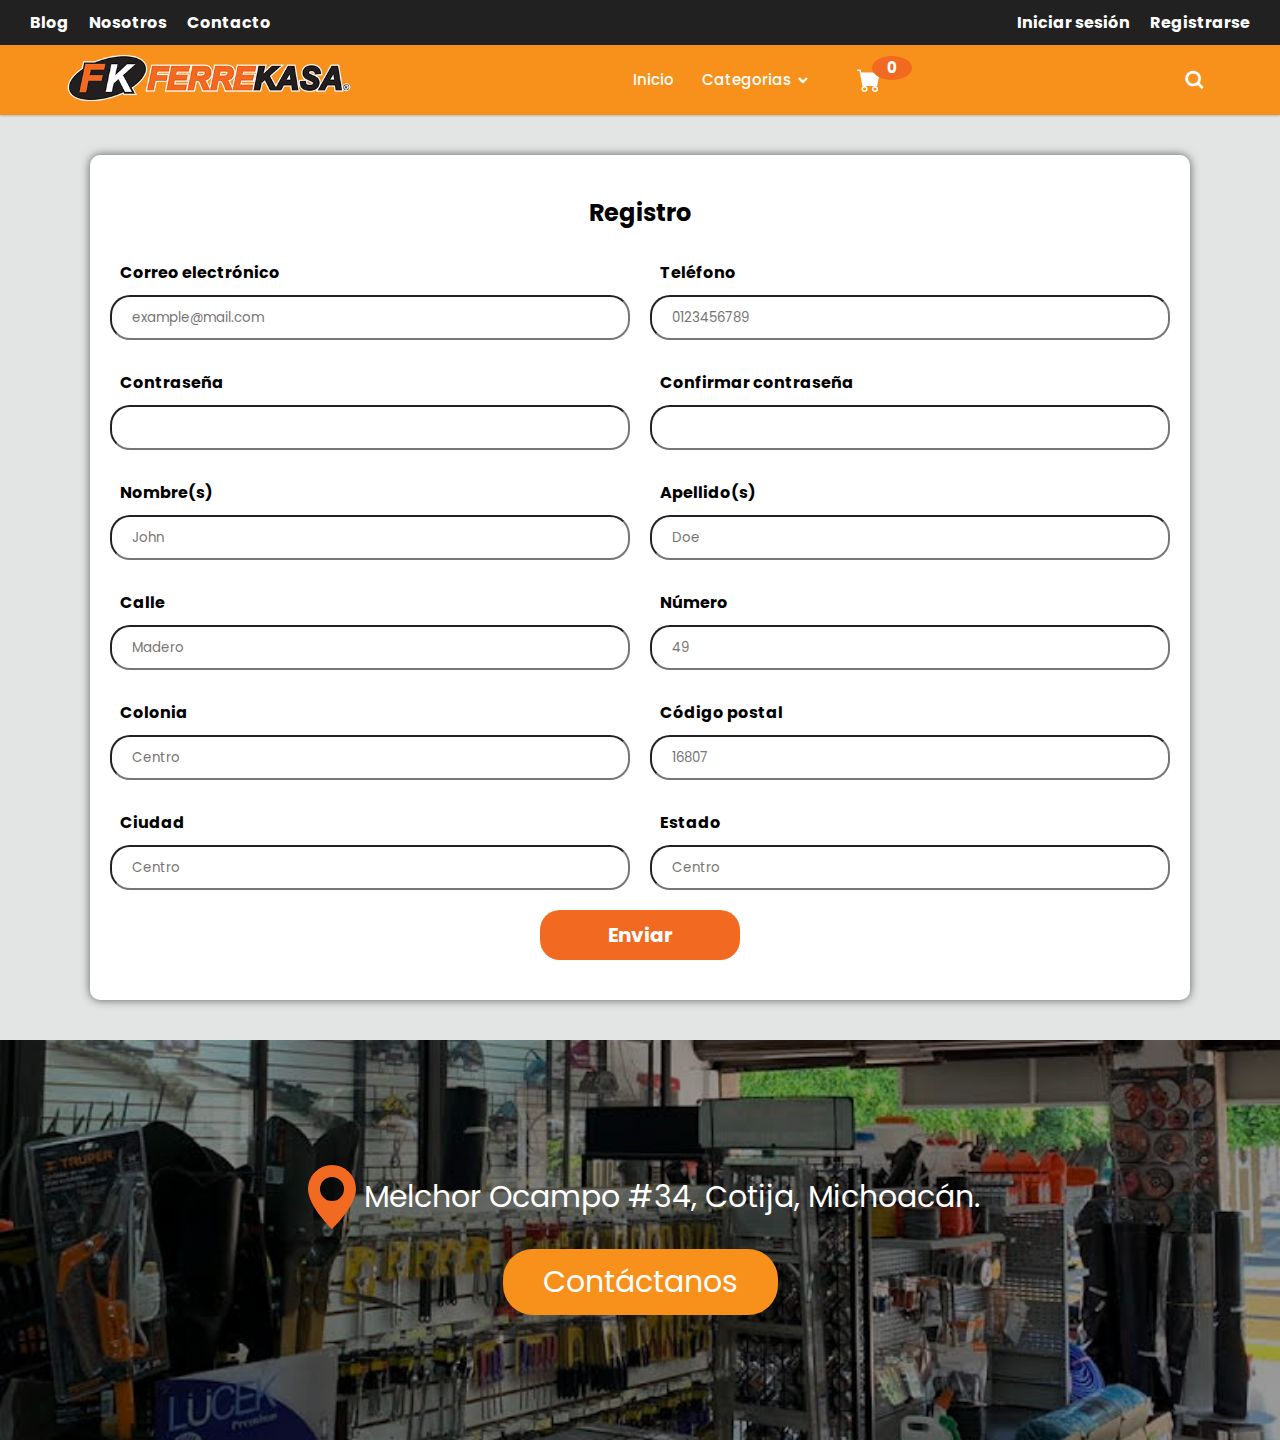
<file: registrarse.html>
<!DOCTYPE html>
    <html lang="es">
    <head>
        <meta charset="UTF-8">
        <meta http-equiv="X-UA-Compatible" content="IE=edge">
        <meta name="viewport" content="width=device-width, initial-scale=1.0">
        <link rel="icon" href="img/icono.ico">
        <!-- Estilos CSS -->
        <link rel="stylesheet" href="https://necolas.github.io/normalize.css/8.0.1/normalize.css">
        <link rel="stylesheet" href="css/base.css">
        <link rel="stylesheet" href="css/registro.css">
        <link rel="stylesheet" href="css/sidenav.css">
        <link href='https://unpkg.com/boxicons@2.0.7/css/boxicons.min.css' rel='stylesheet'>
        <!-- Fuentes -->
        <link rel="preconnect" href="https://fonts.googleapis.com">
        <link rel="preconnect" href="https://fonts.gstatic.com" crossorigin>
        <link href="https://fonts.googleapis.com/css2?family=Krub:wght@300;400;500;700&display=swap" rel="stylesheet">
        <link rel="stylesheet" href="https://cdnjs.cloudflare.com/ajax/libs/font-awesome/6.0.0-beta2/css/all.min.css">
        <title>Ferrekasa</title>
    </head>
    <body>
        <header>
            <nav class="dark-bar-conteiner">
                <div class="dark-bar-left">
                    <a href="blog.html">Blog</a>
                    <a href="nosotros.html">Nosotros</a>
                    <a href="contacto.html">Contacto</a>
                </div>
                <div class="dark-bar-right">
                    <a href="iniciar_sesion.html">Iniciar sesión</a>
                    <a href="registrarse.html">Registrarse</a>
                </div>
            </nav>
            <nav>
                <div class="navbar">
                    <i class='bx bx-menu'></i>
                    <div class="logo"><a href="index.html"><img src="img/logo.png" alt=""></a></div>
                    <div class="nav-links">
                        <div class="sidebar-logo">
                            <span class="logo-name">Ferrekasa</span>
                            <i class='bx bx-x'></i>
                        </div>
                        <ul class="links">
                            <li><a href="index.html">Inicio</a></li>
                            <li>
                                <a href="#">Categorias</a>
                                <i class='bx bxs-chevron-down htmlcss-arrow arrow'></i>
                                <ul class="htmlCss-sub-menu sub-menu categorias">
                                </ul>
                            </li>
                            <li class="cart-container">
                                <a class="cart" href="carrito.html">
                                    <svg xmlns="http://www.w3.org/2000/svg" width="24" height="24" fill="white" class="bi bi-cart-fill" viewBox="0 0 16 16">
                                        <path d="M0 1.5A.5.5 0 0 1 .5 1H2a.5.5 0 0 1 .485.379L2.89 3H14.5a.5.5 0 0 1 .491.592l-1.5 8A.5.5 0 0 1 13 12H4a.5.5 0 0 1-.491-.408L2.01 3.607 1.61 2H.5a.5.5 0 0 1-.5-.5zM5 12a2 2 0 1 0 0 4 2 2 0 0 0 0-4zm7 0a2 2 0 1 0 0 4 2 2 0 0 0 0-4zm-7 1a1 1 0 1 1 0 2 1 1 0 0 1 0-2zm7 0a1 1 0 1 1 0 2 1 1 0 0 1 0-2z"/>
                                    </svg>
                                    <legend class="cantidad" id="cantidad">99</legend>
                                </a>
                            </li>
                        </ul>
                    </div>
                    <div class="search-box">
                        <i class='bx bx-search'></i>
                        <form class="input-box" action="" onsubmit="envio(e)">
                            <input type="text" id="busqueda" placeholder="Search...">
                        </form>
                    </div>
                </div>
            </nav>
        </header>

        <main class="main">
            <div class="formulario-conteiner">
                <h2>Registro</h2>
                <form action="" class="formulario" id="formulario">
                    <!-- Campo email -->
                    <div class="formulario-campo" id="campo-email">
                        <label for="email">Correo electrónico</label>
                        <div class="formulario-campo-input">
                            <input type="email" class="formulario-input" name="email" id="email" placeholder="example@mail.com">
                            <i class="validacion-estado fas fa-times-circle"></i>
                        </div>
                        <p class="input-error">El email sólo puede contener letras, números y carácteres especiales.</p>
                    </div>
                    <!-- Campo teléfono -->
                    <div class="formulario-campo" id="campo-telefono">
                        <label for="telefono">Teléfono</label>
                        <div class="formulario-campo-input">
                            <input type="text" class="formulario-input" name="telefono" id="telefono" placeholder="0123456789">
                            <i class="validacion-estado fas fa-times-circle"></i>
                        </div>
                        <p class="input-error">El télefono debe contener 10 dígitos del 0 al 9.</p>
                    </div>
                    <!-- Campo contraseña -->
                    <div class="formulario-campo" id="campo-password">
                        <label for="password">Contraseña</label>
                        <div class="formulario-campo-input">
                            <input type="password" class="formulario-input" name="password" id="password" placeholder=>
                            <i class="validacion-estado fas fa-times-circle"></i>
                        </div>
                        <p class="mayus">Mayúsculas activadas</p>
                        <p class="input-error">La contraseña debe tener 4 a 12 carácteres que pueden ser letras, números, espacios y carácteres especiales.</p>
                    </div>
                    <!-- Campo confirmar contraseña -->
                    <div class="formulario-campo" id="campo-confirm-password">
                        <label for="confirm-password">Confirmar contraseña</label>
                        <div class="formulario-campo-input">
                            <input type="password" class="formulario-input" name="confirm-password" id="confirm-password" placeholder=>
                            <i class="validacion-estado fas fa-times-circle"></i>
                        </div>
                        <p class="input-error">Ambas contraseñas deben ser iguales.</p>
                    </div>
                    <!-- Campo nombre(s) -->
                    <div class="formulario-campo" id="campo-nombre">
                        <label for="nombre">Nombre(s)</label>
                        <div class="formulario-campo-input">
                            <input type="text" class="formulario-input" name="nombre" id="nombre" placeholder="John">
                            <i class="validacion-estado fas fa-times-circle"></i>
                        </div>
                        <p class="input-error">El nombre sólo puede contener letras y espacios.</p>
                    </div>
                    <!-- Campo apellido(s) -->
                    <div class="formulario-campo" id="campo-apellido">
                        <label for="apellido">Apellido(s)</label>
                        <div class="formulario-campo-input">
                            <input type="text" class="formulario-input" name="apellido" id="apellido" placeholder="Doe">
                            <i class="validacion-estado fas fa-times-circle"></i>
                        </div>
                        <p class="input-error">El apellido sólo puede contener letras y espacios.</p>
                    </div>
                    <!-- Campo calle -->
                    <div class="formulario-campo" id="campo-calle">
                        <label for="calle">Calle</label>
                        <div class="formulario-campo-input">
                            <input type="text" class="formulario-input" name="calle" id="calle" placeholder="Madero">
                            <i class="validacion-estado fas fa-times-circle"></i>
                        </div>
                        <p class="input-error">La calle sólo puede contener letras, números y espacios.</p>
                    </div>
                    <!-- Campo núemro -->
                    <div class="formulario-campo" id="campo-numero">
                        <label for="numero">Número</label>
                        <div class="formulario-campo-input">
                            <input type="text" class="formulario-input" name="numero" id="numero" placeholder="49">
                            <i class="validacion-estado fas fa-times-circle"></i>
                        </div>
                        <p class="input-error">El número sólo puede contener números.</p>
                    </div>
                    <!-- Campo colonia -->
                    <div class="formulario-campo" id="campo-colonia">
                        <label for="colonia">Colonia</label>
                        <div class="formulario-campo-input">
                            <input type="text" class="formulario-input" name="colonia" id="colonia" placeholder="Centro">
                            <i class="validacion-estado fas fa-times-circle"></i>
                        </div>
                        <p class="input-error">La colonia sólo puede contener letras, números y espacios.</p>
                    </div>
                    <!-- Campo código postal -->
                    <div class="formulario-campo" id="campo-cPostal">
                        <label for="cPostal">Código postal</label>
                        <div class="formulario-campo-input">
                            <input type="text" class="formulario-input" name="cPostal" id="cPostal" placeholder="16807">
                            <i class="validacion-estado fas fa-times-circle"></i>
                        </div>
                        <p class="input-error">El código postal sólo puede contener 5 números del 0 al 9.</p>
                    </div>
                    <!-- Campo ciudad -->
                    <div class="formulario-campo" id="campo-ciudad">
                        <label for="ciudad">Ciudad</label>
                        <div class="formulario-campo-input">
                            <input type="text" class="formulario-input" name="ciudad" id="ciudad" placeholder="Centro">
                            <i class="validacion-estado fas fa-times-circle"></i>
                        </div>
                        <p class="input-error">La cuidad sólo puede contener letras.</p>
                    </div>
                    <!-- Campo estado -->
                    <div class="formulario-campo" id="campo-estado">
                        <label for="estado">Estado</label>
                        <div class="formulario-campo-input">
                            <input type="text" class="formulario-input" name="estado" id="estado" placeholder="Centro">
                            <i class="validacion-estado fas fa-times-circle"></i>
                        </div>
                        <p class="input-error">El estado sólo puede contener letras y espacios.</p>
                    </div>
                    <div class="formulario-enviar" id="btn-enviar">
                        <p class="enviar-error">Llena corectamente todos los campos.</p>
                        <button type="submit" class="btn-enviar" name="enviar" id="enviar">Enviar</button>
                        <p class="enviar-correcto">Enviado correctamente. ¡Ya puedes iniciar sesión!</p>
                    </div>
                </form>
            </div>
        </main>

        <footer>
            <div class="banner">
                <div class="banner-conteiner ">
                    <div class="banner-elements">
                        <svg xmlns="http://www.w3.org/2000/svg" width="64" height="64" fill="currentColor" class="bi bi-geo-alt-fill pin" viewBox="0 0 16 16">
                            <path d="M8 16s6-5.686 6-10A6 6 0 0 0 2 6c0 4.314 6 10 6 10zm0-7a3 3 0 1 1 0-6 3 3 0 0 1 0 6z"/>
                        </svg>
                        <a href="https://www.google.com.mx/maps/place/Ferrekasa+Cotija/@19.8104086,-102.7050765,15z/data=!4m2!3m1!1s0x0:0x99ebcdee875fca5?sa=X&ved=2ahUKEwit49zxnYf0AhVXmmoFHZ1kCb8Q_BJ6BAhDEAM" target="_blank">Melchor Ocampo #34, Cotija, Michoacán.</a>
                    </div>
                    <a href="contacto.html" class="btn-contact">Contáctanos</a>
                </div>
            </div>
        </footer>
        
        <script src="js/dataBase.js"></script>
        <script src="js/cargarDatosLogin.js"></script>
        <script src="js/sidenav.js"></script>
        <script src="js/registro.js"></script>
        <script src="js/NumProductos.js"></script>
        <script src="js/busquedas.js"></script>
    </body>
</html>
</file>
<file: css/base.css>
:root{
    --funte: 'Krub', sans-serif;
    --naranja_oscuro: #f26a21;
    --naranja_claro: #f7911c;
    --negro: #212121;
    --blanco: #fff;
    --opaco: rgba(0, 0, 0, 0.4);
    --fondo: #e3e4e4;
}

*, *::before, *::after{
    margin: 0;
    padding: 0;
    box-sizing: border-box;
}

html{
    font-size: 62.5%;
    font-family: var(--funte);
}

body{
    font-size: 1.6rem;
}

a{
    text-decoration: none;
}

/* --- Barra de navegación superior --- */
header .dark-bar-conteiner{
    display: flex;
    justify-content: space-between;
    padding: 0 2rem;
    background-color: var(--negro);
    height: auto;
}

.dark-bar-conteiner div{
    display: flex;
}

.dark-bar-conteiner a{
    color: var(--blanco);
    font-weight: bold;
    padding: 1rem 1rem;
    height: auto !important;
}

.dark-bar-conteiner a:hover{
    background-color: var(--naranja_oscuro);
}

@media screen and (max-width: 576px){
    header .dark-bar-conteiner{
        flex-wrap: wrap;
        justify-content: center;
    }
}

/* --- Barra de navegación inferior --- */
.orange-bar-conteiner{
    background-color: var(--naranja_claro);
    padding: 0.5rem 2rem;
    display: grid;
    grid-template-areas: "logo categorias-busqueda";
    grid-template-columns: min-content auto;
}

/* Logo */
.orange-bar-conteiner .logo{
    grid-area: logo;
    margin-right: 1rem;
}

.orange-bar-conteiner .logo img{
    height: 50px;
}

/* Categorias-busqueda */

/* Categorias */

.orange-bar-conteiner .categorias-busqueda{
    display: flex;
    justify-content: space-between;
    grid-area: categorias-busqueda;
}

.categorias-busqueda .categorias{
    display: flex;
    align-items: center;
}

.categorias-busqueda .categorias a{
    color: var(--blanco);
    font-weight: 700;
    padding: 1rem 2rem;
    border-radius: 5px;
}

.categorias-busqueda .categorias a:hover{
    background-color: var(--opaco);
}

/* Busqueda y carrito */

/* Busqueda */

.busqueda-cart{
    display: flex;
    align-items: center;
    gap: 1rem;
}

.busqueda-cart .busqueda{
    display: flex;
}

.busqueda-cart .busqueda input{
    outline: none;
    border: none;
    border-bottom-left-radius: 10px;
    border-top-left-radius: 10px;
    padding: .7rem;
}

.busqueda-cart .busqueda button{
    border: none;
    padding: 0 0.5rem;
    cursor: pointer;
}

.busqueda-cart .busqueda button:hover{
    background-color: var(--naranja_oscuro);
}

/* Carrito */

header .navbar li .cart{
    display: flex;
    margin: 0 1.5rem;
    align-items: center;
    position: relative;
}

.cart legend{
    display: flex;
    justify-content: center;
    align-items: center;
    position: absolute;
    height: 2.4rem;
    bottom: 35px;
    left: 15px;
    border-radius: 100%;
    background-color:var(--naranja_oscuro);
    color: var(--blanco);
    font-weight: 700;
    width: 40px;
}

@media screen and (max-width: 800px){
    .cart legend{
        bottom: 10px;
        left: 15px;
        background-color:var(--naranja_oscuro);
        width: 24px;
        height: 24px;
    }

    .cart-container{
        margin-top: 20px;
    }
}

/* Menu */
.orange-bar-conteiner .menu-conteiner{
    display: none;
}

.orange-bar-conteiner .menu-conteiner svg{
    cursor: pointer;
}

@media screen and (max-width: 1200px){
    .orange-bar-conteiner{
        grid-template-areas: "logo menu " "categorias-busqueda categorias-busqueda";
    }

    .orange-bar-conteiner .categorias-busqueda{
        padding: 1rem 0;
        display: none;
        flex-direction: column;
        align-items: center;
        border-top: 1px solid var(--naranja_oscuro);
        border-bottom: 1px solid var(--naranja_oscuro);
    }

    .orange-bar-conteiner .mostrar-menu{
        display: flex;
    }

    .categorias-busqueda .categorias{
        flex-direction: column;
    }

    .categorias-busqueda .busqueda-cart{
        flex-direction: column;
        width: 100%;
    }

    .busqueda-cart .busqueda{
        width: 100%;
        justify-content: center;
    }

    .busqueda-cart .busqueda input{
        width: 50%;
    }

    .busqueda-cart .cart{
        padding-top: 2rem;
    }

    .orange-bar-conteiner .menu-conteiner{
        grid-area: menu;
        display: flex;
        width: 100%;
        justify-content: flex-end;
        align-items: center;
    }
}

/* Pie de página */
.banner{
    background-image: url(../img/footer.jpg);
    background-size: cover;
    height: 400px;
}

.banner .banner-conteiner{
    background-color: var(--opaco);
    height: 100%;
    display: flex;
    justify-content: center;
    align-items: center;
    flex-direction: column;
}

.banner .banner-conteiner a{
    color: var(--blanco);
    font-size: 3rem;
}

.banner-conteiner .banner-elements{
    display: flex;
    align-items: center;
    margin-bottom: 2rem;
}

.banner-conteiner .banner-elements .pin{
    color: var(--naranja_oscuro);
}

.banner-conteiner .banner-elements a:hover{
    text-decoration: underline;
}

.banner-conteiner .btn-contact{
    background-color: var(--naranja_claro);
    padding: 1rem 4rem;
    border-radius: 3rem;
}

.banner-conteiner .btn-contact:hover{
    background-color: var(--naranja_oscuro);
}
</file>
<file: css/sidenav.css>
/* Googlefont Poppins CDN Link */
@import url('https://fonts.googleapis.com/css2?family=Poppins:wght@200;300;400;500;600;700&display=swap');
*{
  margin: 0;
  padding: 0;
  box-sizing: border-box;
  font-family: 'Poppins', sans-serif;
}
body{
  min-height: 100vh;
}
nav{
  /* position: fixed; */
  top: 0;
  left: 0;
  width: 100%;
  height: 100%;
  height: 70px;
  background: #f7911c;
  box-shadow: 0 1px 2px rgba(0, 0, 0, 0.2);
  z-index: 99;
}
nav .navbar{
  height: 100%;
  max-width: 1250px;
  width: 100%;
  display: flex;
  align-items: center;
  justify-content: space-between;
  margin: auto;
  /* background: red; */
  padding: 0 50px;
}
.navbar .logo a{
    display: flex;
  font-size: 30px;
  color: #fff;
  text-decoration: none;
  font-weight: 600;
}
.navbar .logo a img{
    height:50px;
}
nav .navbar .nav-links{
  line-height: 70px;
  height: 100%;
}
nav .navbar .links{
  display: flex;
}
nav .navbar .links li{
  position: relative;
  display: flex;
  align-items: center;
  justify-content: space-between;
  list-style: none;
  padding: 0 14px;
}
nav .navbar .links li a{
  height: 100%;
  text-decoration: none;
  white-space: nowrap;
  color: #fff;
  font-size: 15px;
  font-weight: 500;
}
.links li:hover .htmlcss-arrow,
.links li:hover .js-arrow{
  transform: rotate(180deg);
  }

nav .navbar .links li .arrow{
  /* background: red; */
  height: 100%;
  width: 22px;
  line-height: 70px;
  text-align: center;
  display: inline-block;
  color: #fff;
  transition: all 0.3s ease;
}
nav .navbar .links li .sub-menu{
  position: absolute;
  top: 70px;
  left: 0;
  line-height: 40px;
  background: #f7911c;
  box-shadow: 0 1px 2px rgba(0, 0, 0, 0.2);
  border-radius: 0 0 4px 4px;
  display: none;
  z-index: 2;
}
nav .navbar .links li:hover .htmlCss-sub-menu,
nav .navbar .links li:hover .js-sub-menu{
  display: block;
}
.navbar .links li .sub-menu li{
  padding: 0 22px;
  border-bottom: 1px solid rgba(255,255,255,0.1);
}
.navbar .links li .sub-menu a{
  color: #fff;
  font-size: 15px;
  font-weight: 500;
}
.navbar .links li .sub-menu .more-arrow{
  line-height: 40px;
}
/* .navbar .links li .htmlCss-more-sub-menu{
  line-height: 40px;
} */
.navbar .links li .sub-menu .more-sub-menu{
  position: absolute;
  top: 0;
  left: 100%;
  border-radius: 0 4px 4px 4px;
  z-index: 1;
  display: none;
}
.links li .sub-menu .more:hover .more-sub-menu{
  display: block;
}
.navbar .search-box{
  position: relative;
   height: 40px;
  width: 40px;
}
.navbar .search-box i{
  position: absolute;
  height: 100%;
  width: 100%;
  line-height: 40px;
  text-align: center;
  font-size: 22px;
  color: #fff;
  font-weight: 600;
  cursor: pointer;
  transition: all 0.3s ease;
}
.navbar .search-box .input-box{
  position: absolute;
  right: calc(100% - 40px);
  top: 80px;
  height: 60px;
  width: 300px;
  background: #f7911c;
  border-radius: 6px;
  opacity: 0;
  pointer-events: none;
  transition: all 0.4s ease;
}
.navbar.showInput .search-box .input-box{
  top: 65px;
  opacity: 1;
  pointer-events: auto;
  background: #f7911c;
}
.search-box .input-box::before{
  content: '';
  position: absolute;
  height: 20px;
  width: 20px;
  background: #f7911c;
  right: 10px;
  top: -6px;
  transform: rotate(45deg);
}
.search-box .input-box input{
  position: absolute;
  top: 50%;
  left: 50%;
  border-radius: 4px;
  transform: translate(-50%, -50%);
  height: 35px;
  width: 280px;
  outline: none;
  padding: 0 15px;
  font-size: 16px;
  border: none;
}
.navbar .nav-links .sidebar-logo{
  display: none;
}
.navbar .bx-menu{
  cursor: pointer;
  display: none;
}
@media (max-width:920px) {
  nav .navbar{
    max-width: 100%;
    padding: 0 25px;
  }

  nav .navbar .logo a{
    font-size: 27px;
  }
  nav .navbar .links li{
    padding: 0 10px;
    white-space: nowrap;
  }
  nav .navbar .links li a{
    font-size: 15px;
  }
}
@media (max-width:800px){
  /* nav{
    position: relative;
  } */
  .navbar .bx-menu{
    display: block;
  }
  nav .navbar .nav-links{
    position: fixed;
    top: 0;
    left: -100%;
    display: block;
    max-width: 270px;
    width: 100%;
    background:  #f7911c;
    line-height: 40px;
    padding: 20px;
    box-shadow: 0 5px 10px rgba(0, 0, 0, 0.2);
    transition: all 0.5s ease;
    z-index: 1000;
  }
  .navbar .nav-links .sidebar-logo{
    display: flex;
    align-items: center;
    justify-content: space-between;
  }
  .sidebar-logo .logo-name{
    font-size: 25px;
    color: #fff;
  }
    .sidebar-logo  i,
    .navbar .bx-menu{
      font-size: 25px;
      color: #fff;
    }
  nav .navbar .links{
    display: block;
    margin-top: 20px;
  }
  nav .navbar .links li .arrow{
    cursor: pointer;
    line-height: 40px;
  }
nav .navbar .links li{
    display: block;
  }
nav .navbar .links li .sub-menu{
  position: relative;
  top: 0;
  box-shadow: none;
  display: none;
}
nav .navbar .links li .sub-menu li{
  border-bottom: none;

}
.navbar .links li .sub-menu .more-sub-menu{
  display: none;
  position: relative;
  left: 0;
}
.navbar .links li .sub-menu .more-sub-menu li{
  display: flex;
  align-items: center;
  justify-content: space-between;
}
.links li:hover .htmlcss-arrow,
.links li:hover .js-arrow{
  transform: rotate(0deg);
  }
  .navbar .links li .sub-menu .more-sub-menu{
    display: none;
  }
  .navbar .links li .sub-menu .more span{
    /* background: red; */
    display: flex;
    align-items: center;
    /* justify-content: space-between; */
  }

  .links li .sub-menu .more:hover .more-sub-menu{
    display: none;
  }
  nav .navbar .links li:hover .htmlCss-sub-menu,
  nav .navbar .links li:hover .js-sub-menu{
    display: none;
  }
.navbar .nav-links.show1 .links .htmlCss-sub-menu,
  .navbar .nav-links.show3 .links .js-sub-menu,
  .navbar .nav-links.show2 .links .more .more-sub-menu{
      display: block;
    }
    .navbar .nav-links.show1 .links .htmlcss-arrow,
    .navbar .nav-links.show3 .links .js-arrow{
        transform: rotate(180deg);
}
    .navbar .nav-links.show2 .links .more-arrow{
      transform: rotate(90deg);
    }
}
@media (max-width:370px){
  nav .navbar .nav-links{
  max-width: 100%;
} 
}
</file>
<file: css/index.css>
:root{
    --naranja_oscuro: #f26a21;
    --naranja_claro: #f7911c;
    --negro: #212121;
    --blanco: #fff;
    --opaco: rgba(0, 0, 0, 0.4);
    --fondo: #e3e4e4;
}

body{
    background-color: var(--fondo);
}

/* Contenedor principal */
.contenedor{
    display: grid;
    grid-template-areas: "productos" "publicidad";
    width: 1100px;
    margin: 4rem auto;
    gap: 2rem;
}

/* Contenedor de los productos */
.productos-conteiner{
    background-color: var(--blanco);
    grid-area: productos;
    display: grid;
    grid-template-columns: repeat(4, 1fr);
    padding: 1rem;
    gap: 2rem;
    box-shadow: 0px 0px 10px 0px rgba(0,0,0,0.6);
    border-radius: 1rem;
}

/* Contenedor de la información de un producto*/
.producto{
    display: flex;
    align-items: center;
    flex-direction: column;
    gap: 1rem;
    padding: 1rem;
}

/* Imagen del producto */
.product-img{
    width: 100%;
    height: 250px;
}

/* Nombre, precio y estado de existencia */
.product-name, .product-price, .product-stock{
    font-weight: 500;
    text-align: center;
}

/* Nombre del producto */
.product-name{
    color: #000;
}

.producto:hover .product-name{
    color: var(--naranja_oscuro);
}

/* Precio del producto */
.product-price{
    color: var(--naranja_claro);
}

/* Stock del producto */
.product-stock{
    color: var(--blanco);
    background-color: var(--naranja_oscuro);
    border-radius: 0.5rem;
    padding: 0.1rem 1rem;
}

.product-stock.agotado{
    background-color: darkgray;
}

/* Botón de comprar */
.btn-comprar{
    font-weight: 700;
    color: var(--blanco);
    padding: 0.5rem 2rem;
    background-color: var(--naranja_claro);
    border: none;
    border-radius: 0.5rem;
    cursor: pointer;
    transition: ease-in 0.3s;
}

/* Contenedor de la publicidad */
.publicidad-conteiner{
    grid-area: publicidad;
    display: flex;
    width: 90%;
    margin: 0 auto 4rem auto;
}

/* Imagen de publicidad */
.publicidad-img{
    width: 100%;
}

@media screen and (min-width: 993px) and (max-width: 1200px){
    .contenedor{
        width: 900px;
    }
}

@media screen and (max-width: 992px){
    .contenedor{
        width: 700px;
    }

    .productos-conteiner{
        grid-template-columns: repeat(2, 1fr);
    }
}

@media screen and (max-width: 768px){
    .contenedor{
        width: 500px;
    }
}

@media screen and (max-width: 576px){
    .contenedor{
        width: 90%;
    }

    .productos-conteiner{
        grid-template-columns: repeat(1, 1fr);
    }
}
</file>
<file: css/blog.css>
body{
    background-color: var(--blanco);
}

.main{
    display: grid;
    grid-template-columns: 80% 20%;
    width: 100%;
}

.primera-seccion{
    padding: 15rem 20rem;
}

.segunda-seccion{
    padding: 1rem;
}

.segunda-seccion img{
    border: solid;
    width: 100%;
    height: 100%;
    transition: all 0.4s ease-in-out;
}

.first-box{
    width: 100%;
    height: 150px;
    padding: 4rem 3rem 2rem 2rem;
    margin-bottom: 7rem;
    text-align: center;
    border-radius: 0.5rem;
    background-color: #00FFFF;
    transition: all 0.4s ease-in-out;
}

.second-box{
    width: 100%;
    height: 150px;
    padding: 4rem 3rem 2rem 2rem;
    text-align: center;
    border-radius: 0.5rem;
    background-color: chartreuse;
    transition: all 0.4s ease-in-out;
}

.first-box:hover{
    transform: scale(1.2);
    border-color: #f26a21;
    border-style: solid;
    background-color: black;
    color: #f26a21;
}

.second-box:hover{
    transform: scale(1.2);
    border-color: #f26a21;
    border-style: solid;
    background-color: black;
    color: #f26a21;
}

.segunda-seccion{
    height: 600px;
}

.segunda-seccion img:hover{
    border: solid;
    border-color: #f26a21;
}

h2{
    font-size: 28px;
}

p{
    font-size: 20px;
    margin: 1rem;
}


@media screen and (max-width: 1200px){
    .main{
        display:block;
    }

    .primera-seccion{
        padding: 5rem 15rem;
    }

    .first-box{
        height: 170px;
    }

    .second-box{
        height: 170px;
    }
    
    .segunda-seccion img{
        transform: rotate(270deg);
    }

    .segunda-seccion{
        padding: 5rem 30rem;
    }
}

@media screen and (max-width: 768px){
    .main{
        display:block;
    }

    .primera-seccion{
        padding: 5rem 10rem;
    }
    
    .segunda-seccion img{
        transform: rotate(270deg);
    }

    .segunda-seccion{
        padding: 1rem 20rem;
    }

    .first-box{
        height: 200px;
    }

    .second-box{
        height: 200px;
    }
}

@media screen and (max-width: 576px){
    .main{
        display:block;
    }

    .primera-seccion{
        padding: 5rem 2rem;
    }
    
    .segunda-seccion img{
        transform: rotate(270deg);
    }

    .segunda-seccion{
        padding: 1rem 15rem;
    }

    .first-box{
        height: 280px;
    }

    .second-box{
        height: 280px;
    }
}

@media screen and (max-width: 420px){
    .main{
        display:block;
    }

    .primera-seccion{
        padding: 5rem 2rem;
    }
    
    .segunda-seccion img{
        transform: rotate(270deg);
    }

    .segunda-seccion{
        padding: 1rem 10rem;
    }

    .first-box{
        height: 280px;
    }

    .second-box{
        height: 280px;
    }
}
</file>
<file: css/busqueda.css>
:root{
    --funte: 'Krub', sans-serif;
    --naranja_oscuro: #f26a21;
    --naranja_claro: #f7911c;
    --negro: #212121;
    --blanco: #fff;
    --opaco: rgba(0, 0, 0, 0.4);
    --fondo: #e3e4e4;
}

*, *::before, *::after{
    margin: 0;
    padding: 0;
    box-sizing: border-box;
}

html{
    font-size: 62.5%;
    font-family: var(--funte);
}

body{
    font-size: 1.6rem;
    background-color: var(--fondo);
}
.main{
    display: grid;
    width: min-content;
    margin: 0 auto;
    grid-template-columns: min-content auto;
    grid-template-areas: "sidebar principal";
    column-gap: 2rem;
}

@media screen and (max-width: 992px){
    .main{
        grid-template-columns: auto;
        width: 90%;
    }
}

@media screen and (max-width: 768px){
    .main{
        grid-template-columns: auto;
        grid-template-areas: "sidebar" "principal";
        width: 90%;
    }

    .anuncio{
        display: none;
    }

    .contenido{
        justify-content: center;
    }
}

.contenido{
    display: flex;
    grid-area: sidebar ;
    margin: 4rem 2rem;
}

.barra{
    display: flex;
    flex-direction: column;
}

.barra div{
    background-color: var(--blanco);
}

.filtro{
    display: flex;
    gap: .5rem;
    border:2px solid var(--negro);
    background-color: var(--fondo);
    height: min-content;
    width: 200px;
    padding: 10px;
    flex-direction: column;
}

.filtro-precio{
    display: flex;
    flex-wrap: nowrap;
    gap: .5rem;
}

.filtro-precio input{
    width: 70px;
}


.anuncio{
    border:2px solid var(--negro);
    background-color: var(--fondo);
    width: 200px;

    margin-top: 20px;
    margin-bottom: 20px;
    padding: 10px;
}
.anuncio img{
    width: 100%;
}


.contenedor{
    display: grid;
    grid-area: principal;
    grid-template-areas: "productos" "publicidad";
    width: 900px;
    margin: 4rem auto;
    gap: 2rem;
}

/* Contenedor de los productos */
.productos-conteiner{
    background-color: var(--blanco);
    grid-area: productos;
    display: grid;
    grid-template-columns: repeat(4, 1fr);
    padding: 1rem;
    gap: 2rem;
    box-shadow: 0px 0px 10px 0px rgba(0,0,0,0.6);
    border-radius: 1rem;
}

/* Contenedor de la información de un producto*/
.producto{
    display: flex;
    align-items: center;
    flex-direction: column;
    gap: 1rem;
    padding: 1rem;
}

/* Imagen del producto */
.product-img{
    width: 100%;
    height: 250px;
}

/* Nombre, precio y estado de existencia */
.product-name, .product-price, .product-stock{
    font-weight: 500;
    text-align: center;
}

/* Nombre del producto */
.product-name{
    color: #000;
}

.producto:hover .product-name{
    color: var(--naranja_oscuro);
}

/* Precio del producto */
.product-price{
    color: var(--naranja_claro);
}

/* Stock del producto */
.product-stock{
    color: var(--blanco);
    background-color: var(--naranja_oscuro);
    border-radius: 0.5rem;
    padding: 0.1rem 1rem;
}

/* Botón de comprar */
.btn-comprar{
    font-weight: 700;
    color: var(--blanco);
    padding: 0.5rem 2rem;
    background-color: var(--naranja_claro);
    border: none;
    border-radius: 0.5rem;
    cursor: pointer;
    transition: ease-in 0.3s;
}

/* Contenedor de la publicidad */
.publicidad-conteiner{
    grid-area: publicidad;
    display: flex;
    width: 90%;
    margin: 0 auto 4rem auto;
}

/* Imagen de publicidad */
.publicidad-img{
    width: 100%;
}

.boton-buscar{
    display: flex;
    align-items: center;
    justify-content: center;
}

.boton-buscar button:hover{
    background-color: var(--naranja_oscuro);
}

@media screen and (max-width: 1200px){
    .main{
        width: 80%;

    }

    .contenedor{
        width: 100%;
    }

    .productos-conteiner{
        grid-template-columns: repeat(3, 1fr);
    }
}

@media screen and (max-width: 992px){
    .contenedor{
        width: 100%;
    }

    .productos-conteiner{
        grid-template-columns: repeat(2, 1fr);
    }
}

@media screen and (max-width: 768px){
    .contenedor{
        width: 100%;
    }

    .barra{
        width: 100%;
        align-items: center;
    }

    .filtro{
        width: 75%;
        align-items: center;
    }
}

@media screen and (max-width: 576px){
    .contenedor{
        width: 100%;
    }

    .productos-conteiner{
        grid-template-columns: repeat(1, 1fr);
    }
}
</file>
<file: css/carrito.css>
:root{
    --funte: 'Krub', sans-serif;
    --naranja_oscuro: #f26a21;
    --naranja_claro: #f7911c;
    --negro: #212121;
    --blanco: #fff;
    --opaco: rgba(0, 0, 0, 0.4);
    --fondo: #e3e4e4;
}

html{
    font-size: 62.5%;
    font-family: var(--funte);
}

body{
    font-size: 1.6rem;
    font-weight: bold;
    background-color: var(--fondo);
}

.contenedor{
    margin: 4rem;
    display: flex;
    background-color: var(--blanco);
    box-shadow: 0px 0px 10px 0px rgba(0,0,0,0.6);
    border-radius: 1rem;
}

.contenedor .contenedor-items{
    padding: 20px;
}

.contenedor .contenedor-items .imagen{
    width: 150px;
    height: 150px;
    border: 1px solid black;
}

.contenedor .contenedor-items .articulo{
    display: grid;
    grid-template-columns: repeat(5, 1fr);
    border-bottom: 1px rgba(163,163,163,0.6) solid;
    padding: 0.5rem;
    position: relative;
}

.contenedor .contenedor-items .articulo:last-child{
    border: none;
}

.contenedor .contenedor-items .articulo .cantidad {
    margin-top: 10px;
}

.contenedor .contenedor-items .articulo .cantidad .boton-cantidad:hover {
    background-color: var(--naranja_oscuro);
}

.contenedor .contenedor-items .articulo .salto{
    margin: auto;
}

.contenedor .contenedor-items .articulo .salto .nombre-articulo{
    color: var(--naranja_oscuro);
}

.contenedor .contenedor-items .articulo .salto .centra-cantidad{
    text-align: center;
}

.contenedor .contenedor-items .articulo .cantidad .texto-cantidad{
    margin: auto;
}

.texto-eliminar p{
    text-align: center;
}

.resumen-conteiner{
    display: flex;
    flex-direction: column;
    align-items: center;
    padding: 2rem;
    padding-top: 30px;
    gap: 2rem;
}

.contenedor .resumen{
    border: 1px solid black;
    display: grid;
    height: 300px;
    width: 275px;
    background-color: #f3f3f3;
    border-radius: 1rem;
}

.contenedor .resumen .renglon-1{
    border-bottom: 1px solid black;
    display: flex;
    align-items: center;
    justify-content: center;
    padding-left: 10px;
}

.contenedor .resumen .renglon-2{
    display: flex;
    flex-wrap: wrap;
    align-items: center;
}

.contenedor .resumen .renglon-2 .texto-renglon-2{
    flex-basis: calc(50%);
    padding-left: 10px;
}

.contenedor .resumen .renglon-2 .r2-espacio{
    text-align: right;
    padding-right: 10px;
}

.contenedor .resumen .renglon-3{
    border-top: 1px solid black;
    display: flex;
    align-items: center;
    padding-left: 10px;
}

.contenedor .resumen .renglon-3 .texto-renglon-3{
    color: var(--naranja_claro);
    text-align: right;
    margin-left: auto;
    padding-right: 10px;
}

.btn-comprar{
    padding: 0.5rem 1rem;
    background-color: #26FF49;
    border-radius: 25px;
}

.btn-comprar:hover{
    background-color: var(--naranja_claro);
    cursor: pointer;
}

@media screen and (max-width: 1250px){
    .contenedor{
        display: grid;
    }
    .contenedor .resumen-conteiner .resumen{
        width: 100%;
    }
}

@media screen and (max-width: 926px){
    .contenedor{
        display: grid;
    }
    .contenedor .resumen-conteiner .resumen{
        width: 100%;
    }
    .contenedor .contenedor-items .articulo{
        display: grid;
        column-gap: 10px;
    }
}

@media screen and (max-width: 700px){
    .contenedor{
        display: grid;
    }
    .contenedor .resumen-conteiner .resumen{
        width: 100%;
        margin: auto;
    }
    .contenedor .contenedor-items .articulo{
        display: grid;
        grid-template-columns: repeat(3, 1fr);
        column-gap: 10px;
    }
    .contenedor .contenedor-items .imagen{
        border-bottom: 1px solid black;
    }
}

@media screen and (max-width: 440px){
    .contenedor{
        display: grid;
    }
    .contenedor .resumen-conteiner .resumen{
        width: 100%;
        margin: auto;
    }
    .contenedor .contenedor-items .articulo{
        display: flex;
        flex-direction: column;
        align-items: center;
        justify-content: center;
        text-align: center;
        row-gap: 7.5px;
    }
    .contenedor .contenedor-items .imagen{
        border-bottom: 1px solid black;
    }
    .contenedor .contenedor-items{
        width: 100%;
    }
}
</file>
<file: css/compra_confirm.css>
:root{
    --funte: 'Krub', sans-serif;
    --naranja_oscuro: #f26a21;
    --naranja_claro: #f7911c;
    --negro: #212121;
    --blanco: #fff;
    --opaco: rgba(0, 0, 0, 0.4);
    --fondo: #e3e4e4;
}

body{
    background-color: var(--fondo);
}

.main{
    height: 50vh;
    width: 100%;
    display: flex;
    justify-content: center;
    align-items: center;
}

.mensaje-confirmacion{
    box-shadow: 0px 0px 10px 0px rgba(0,0,0,0.6);
    background-color: var(--blanco);
    padding: 2rem;
    border-radius: 1rem;
    width: 800px;
}

.confirmacion{
    text-align: center;
}

.contenedor{
    background-color: lime;
    text-align: center;
    margin: 3rem auto;
    border:2px solid var(--negro);
    padding: 0.5rem;
}

.contenedor p{
    color: var(--blanco);
    font-size: 3rem;
    font-weight: bold;
}

@media screen and (max-width: 992px){
    .mensaje-confirmacion{
        width: 90%;
    }
}

@media screen and (max-width: 576px){
    .main{
        height: 75vh;
    }
}
</file>
<file: css/contacto.css>
:root{
    --naranja_oscuro: #f26a21;
    --naranja_claro: #f7911c;
    --negro: #212121;
    --blanco: #fff;
    --opaco: rgba(0, 0, 0, 0.4);
    --fondo: #e3e4e4;
}

body{
    background-color: var(--fondo);
}

.main{
    gap: 2rem;
}

.info-conteiner{
    width: 1000px;
    margin: 4rem auto;
    padding: 2rem;
    font-size: 20px;
    font-family: sans-serif;
    text-align: center;
    border-radius: 1rem;
    background-color: var(--blanco);
    box-shadow: 0px 0px 10px 0px rgba(0,0,0,0.6);
    transition: all 0.5s ease-in-out;
}

.info-conteiner h2{
    text-align: center;
    margin: 2rem 0 2rem 0;
}

.iframe-conteiner{
    width: 1100px;
    margin: 4rem auto;
    text-align: center;
    box-shadow: 0px 0px 10px 0px rgba(0,0,0,0.6);
}

.iframe-conteiner iframe{
    width: 100%;
}

.info-conteiner:hover{
    transform: scale(1.1);
    background-color: black;
    color: white;
}

@media screen and (max-width: 1200px){
    .info-conteiner{
        width: 80%;
    }

    .iframe-conteiner{
        width: 80%;
    }

    .iframe-conteiner iframe{
        width: 100%;
    }
}


@media screen and (max-width: 768px){
    .info-conteiner{
        width: 90%;
    }

    .iframe-conteiner{
        width: 90%;
    }

    .iframe-conteiner iframe{
        width: 100%;
    }
}
</file>
<file: css/datos_compra.css>
:root{
    --funte: 'Krub', sans-serif;
    --naranja_oscuro: #f26a21;
    --naranja_claro: #f7911c;
    --negro: #212121;
    --blanco: #fff;
    --opaco: rgba(0, 0, 0, 0.4);
    --fondo: #e3e4e4;
}

*, *::before, *::after{
    margin: 0;
    padding: 0;
    box-sizing: border-box;
}

html{
    font-size: 62.5%;
    font-family: var(--funte);
}

body{
    font-size: 1.6rem;
    background-color: var(--fondo);
}

h2, h3{
    text-align: center;
}

.container{
    width: 100%;
    display: flex;
    justify-content: center;
}

.informacion_pago{
    width: 90%;
    margin: 2rem 0;
    padding: 2rem;
    background-color: var(--blanco);
    box-shadow: 0px 0px 10px 0px rgba(0,0,0,0.6);
    border-radius: 1rem;
}

/* Tabla que contiene los datos del usuario */
.informacion_usuario{
    margin: 0 auto;
}

table, th, td{
    border-collapse: collapse;
}

th, td{
    border: 1px solid black;
    padding: 0.5rem;
}

.informacion_usuario td{
    width: 80%;
}

.informacion_usuario th{
    background-color: #ccc;
    text-align: right;
}

.informacion_usuario div{
    display: flex;
    flex-direction: column;
    margin-bottom: 2rem;
}

.productos_comprados{
    width: 100%;
}

/* ------- */

.imagen{
    display: flex;
    justify-content: center;
}

.productos_comprados img{
    width: 100px;
    height: 100px;
}

.contenedor-pago-con-boton{
    display: flex;
    flex-direction: column;
    align-items: center;
}

.container_pago{
    display: flex;
    flex-direction: column;
    width: 40%;
    justify-content: center;
    margin: auto;
}

.confirmar{
    background-color: #26FF49;
    padding: 1rem 1rem;
    font-size: 2rem;
    text-transform: uppercase;
    font-weight: 700;
    border-radius: 1rem;
    text-align: center;
    border: none;
    width: 20%;
}

.confirmar:hover{
    background-color: var(--naranja_claro);
    cursor: pointer;
}

.container_informacion_usuario{
    display: flex;
    flex-direction: column;
    width: 100%;
    justify-content: center;
    margin: auto;
}

@media(max-width: 800px){
   .confirmar{
       width: 40%;
   }
   .productos_comprados img{
    width: 100%;
    height: 100px;
}
}
</file>
<file: css/login.css>
body{
    background-color: var(--fondo);
}

.main{
    gap: 2rem;
}

.login-conteiner{
    width: 600px;
    display: flex;
    align-items: center;
    flex-direction: column;
    margin: 4rem auto;
    padding: 2rem;
    /* border: 1px solid var(--negro); */
    border-radius: 1rem;
    background-color: var(--blanco);
    box-shadow: 0px 0px 10px 0px rgba(0,0,0,0.6);
}

.login-conteiner h2{
    text-align: center;
    margin: 2rem 0 2rem 0;
}

.login{
    display: flex;
    flex-direction: column;
    gap: 2rem;
    width: 100%;
    margin-bottom: 2rem;
}

.login-campo label{
    display: block;
    font-weight: 700;
    padding: 1rem;
    cursor: pointer;
}

.login-campo-input{
    position: relative;
}

.login-campo-input input{
    width: 100%;
    background-color: #fff;
    /* border: 0.3rem solid transparent; */
    border-radius: 2rem;
    height: 45px;
    padding: 0 4rem 0 2rem;
    transition: 0.3s ease all;
}

.login-campo-input input:focus{
    border: 0.3rem solid var(--naranja_oscuro);
    outline: none;
    box-shadow: 0.3rem 0rem 3rem rgba(163, 163, 163, 0.4);
}

.input-error, .mayus{
    font-size: 1.6rem;
    margin: 1rem 0 0 2rem;
    display: none;
}

.input-error-activo{
    display: block;
}

.mayus-error{
    display: block;
    font-weight: 700;
    color: #bb2929;
}

.validacion-estado{
    position: absolute;
    right: 1rem;
    bottom: 1.2rem;
    z-index: 100;
    font-size: 2rem;
    opacity: 0;
}

.login-enviar{
    grid-column: span 2;
    width: 100%;
    display: flex;
    flex-direction: column;
    align-items: center;
    gap: 2rem;
}

.login-enviar a{
    color: var(--naranja_oscuro);
    font-weight: 700;
}

.btn-enviar{
    background-color: var(--naranja_oscuro);
    border: none;
    font-size: 2rem;
    font-weight: 700;
    padding: 1rem 6rem;
    color: var(--blanco);
    border-radius: 2rem;
    cursor: pointer;
    width: 250px;
}

.btn-enviar:hover{
    color: #000;
    background-color: var(--naranja_claro);
}

.enviar-correcto{
    display: none;
    color: #1ed12d;
    font-weight: bold;
}

.enviar-error{
    display: none;
    color: #bb2929;
    font-weight: bold;
}

.enviar-mostrar{
    display: block;
}

/* --- Estilos de validación --- */
.login-campo-correcto i{
    color: #1ed12d;
    opacity: 1;
}

.login-campo-incorrecto i{
    color: #bb2929;
    opacity: 1;
}

.login-campo-incorrecto label{
    color: #bb2929;
}

.login-campo-incorrecto input{
    border: 3px solid #bb2929;
}

@media screen and (max-width: 1200px){
    .login{
        grid-template-columns: repeat(1, 1fr);
    }

    .login-enviar{
        grid-column: span 1;
    }
}

@media screen and (max-width: 768px){
    .login-conteiner{
        width: 90%;
    }
}
</file>
<file: css/nosotros.css>
:root{
    --funte: 'Krub', sans-serif;
    --naranja_oscuro: #f26a21;
    --naranja_claro: #f7911c;
    --negro: #212121;
    --blanco: #fff;
    --opaco: rgba(0, 0, 0, 0.4);
    --fondo: #e3e4e4;
    --nostros: #ffdaaf;
}

*, *::before, *::after{
    margin: 0;
    padding: 0;
    box-sizing: border-box;
}

html{
    font-size: 62.5%;
    font-family: var(--funte);
}

body{
    font-size: 1.6rem;
    background-color: var(--fondo);
}

.contenido{
    display: flex;
    margin: 2rem 2rem;
}

.barra{
    display: block;
    align-items: center;
}

.barra div{
    background-color: var(--blanco);
}

.seleccion-categorias {
    background-color: var(--fondo);
    border:2px solid var(--negro);
    margin-bottom: 20px;
    margin-top: 20px;
    padding: 10px;
}

.truper{
    border:2px solid var(--negro);
    background-color: var(--fondo);
    margin-top: 20px;
    margin-bottom: 20px;
    padding: 10px;
}

.anuncio{
    background-color: var(--fondo);
    border:2px solid var(--negro);
    margin-top: 20px;
    margin-bottom: 20px;
    padding: 10px;
}
.nosotros{
    display: flex;
    flex-direction: column;
    padding: 33px;
}

main img{
    width: 100%;
    height: auto;
}

.nosotros-tex{
    background-color: var(--nostros);
    margin-top: 20px;
    padding: 20px;
    text-align: center;
    height: min-content;
    box-shadow: 0px 0px 10px 0px rgba(0,0,0,0.6);
    display: flex;
    flex-direction: column;
    gap: 2rem;
}

.nosotros-tex p{
    font-weight: normal;
    line-height: 2;
}

.nosotros-tex h2{
    height: 4rem;
}

.nosotros .nosotros-tex h2{
    font-size: 2rem;
}

.nosotros .imagen{
    text-align: center;
}
</file>
<file: css/pago.css>
:root{
    --naranja_oscuro: #f26a21;
    --naranja_claro: #f7911c;
    --negro: #212121;
    --blanco: #fff;
    --opaco: rgba(0, 0, 0, 0.4);
    --fondo: #e3e4e4;
}

body{
    background-color: var(--fondo);
}

.main{
    height: 50vh;
}

.contenedor{
    display: flex;
    flex-direction: column;
    align-items: center;
    width: min-content;
    margin: 4rem auto;
    padding: 2rem;
    box-shadow: 0px 0px 10px 0px rgba(0,0,0,0.6);
    background-color: var(--blanco);
    border-radius: 1rem;
    margin-top: 10rem;
}

@media screen and (max-width: 992px){
    .main{
        height: auto;
    }
    
    .opciones{
        flex-wrap: wrap;
    }
}

.opciones{
    margin-top: 2rem;
    display: flex;
    align-items: center;
    gap: 2rem;
}

.leyenda{
    text-align: center;
    font-weight: 700;
}

.imagen{
    border: 1px solid #000;
    border-radius: 0.5rem;
    width: 290px;
    height: 163px;
}
</file>
<file: css/producto.css>
:root{
    --funte: 'Krub', sans-serif;
    --naranja_oscuro: #f26a21;
    --naranja_claro: #f7911c;
    --negro: #212121;
    --blanco: #fff;
    --opaco: rgba(0, 0, 0, 0.4);
    --fondo: #e3e4e4;
}

*, *::before, *::after{
    margin: 0;
    padding: 0;
    box-sizing: border-box;
}

html{
    font-size: 62.5%;
    font-family: var(--funte);
}

body{
    font-size: 1.6rem;
    background-color: var(--fondo);
}

.main{
    display: flex;
    justify-content: center;
}

.contenido{
    display: flex;
    grid-area: sidebar ;
    margin: 4rem 2rem;
    background-color: var(--blanco);
    border-radius: 1rem;
    box-shadow: 0px 0px 10px 0px rgba(0,0,0,0.6);
    width: 800px;
}

/* Imagen del producto */
.imgp{
    width: 100%;
    max-width: 320px;
}

.contenedor{
    display: grid;
    grid-area: principal;
    grid-template-areas: "productos" "publicidad";
    width: 1100px;
    margin: 4rem auto;
    gap: 2rem;
    justify-content: center;
}

/* Contenedor de los productos */
.productos-conteiner{
    background-color: var(--blanco);
    grid-area: productos;
    display: grid;
    grid-template-columns: repeat(4, 1fr);
    padding: 1rem;
    gap: 2rem;
    box-shadow: 0px 0px 10px 0px rgba(0,0,0,0.6);
    border-radius: 1rem;
}

/* Contenedor de la información de un producto*/
.producto{
    display: flex;
    align-items: center;
    flex-direction: column;
    gap: 2rem;
    padding: 1rem;
}

/* Nombre, precio y estado de existencia */
.product-name, .product-price, .product-stock{
    font-weight: 500;
    text-align: center;
}

/* Nombre del producto */
.product-name{
    color: #000;
    margin: 0;
}

/* Precio del producto */
.product-price{
    color: var(--naranja_claro);
    font-weight: bold;
    font-size: 3.2rem;
}

/* Stock del producto */
.product-stock{
    color: var(--blanco);
    background-color: var(--naranja_oscuro);
    border-radius: 0.5rem;
    padding: 0.1rem 1rem;
}

/* Imagen con los detalles del producto */
.producto-modal.active{
    position: fixed;
    height: 100vh;
    width: 100vw;
    display: flex;
    justify-content: center;
    align-items: center;
    top: 0;
    left: 0;
    overflow-y: scroll;
}

.producto-modal.active::after{
    content: '';
    position: fixed;
    width: 100vw;
    height: 100vh;
    display: flex;
    top: 0;
    left: 0;
    z-index: 0;
    background-color: rgba(0, 0, 0, .8);
    overflow-y: scroll;
}

.imagen-modal{
    display: inline-block;
    width: 100%;
    cursor: pointer;
}

.imagen-modal.active{
    width: 70%;
    z-index: 1;
}

.imagen-modal:hover{
    border: 0.3rem solid var(--naranja_oscuro);
    outline: none;
    box-shadow: 0.3rem 0rem 3rem rgba(163, 163, 163, 0.4);
}



/* Botón de comprar */
.btn-comprar{
    font-weight: 700;
    color: var(--blanco);
    padding: 0.5rem 2rem;
    background-color: var(--naranja_claro);
    border: none;
    border-radius: 0.5rem;
    cursor: pointer;
    transition: ease-in 0.3s;
}

/* Contenedor de la publicidad */
.publicidad-conteiner{
    grid-area: publicidad;
    display: flex;
    width: 90%;
    margin: 0 auto 4rem auto;
}

/* Imagen de publicidad */
.publicidad-img{
    width: 100%;
}

@media screen and (max-width: 1200px){
    .contenedor{
        width: 800px;
    }
}

@media screen and (max-width: 992px){
    .contenido{
        width: 70%;
    }

    .productos-conteiner{
        grid-template-columns: repeat(2, 1fr);
    }
}

@media screen and (max-width: 768px){
    .contenido{
        width: 80%;
    }
}

@media screen and (max-width: 576px){
    .contenido{
        width: 90%;
    }

    .productos-conteiner{
        grid-template-columns: repeat(1, 1fr);
    }
}
</file>
<file: css/registro.css>
body{
    background-color: var(--fondo);
}

.main{
    gap: 2rem;
}

.formulario-conteiner{
    width: 1100px;
    display: flex;
    align-items: center;
    flex-direction: column;
    margin: 4rem auto;
    padding: 2rem;
    /* border: 1px solid var(--negro); */
    border-radius: 1rem;
    background-color: var(--blanco);
    box-shadow: 0px 0px 10px 0px rgba(0,0,0,0.6);
}

.formulario-conteiner h2{
    text-align: center;
    margin: 2rem 0 2rem 0;
}

.formulario{
    display: grid;
    grid-template-columns: repeat(2, 1fr);
    gap: 2rem;
    width: 100%;
    margin-bottom: 2rem;
}

.formulario-campo label{
    display: block;
    font-weight: 700;
    padding: 1rem;
    cursor: pointer;
}

.formulario-campo-input{
    position: relative;
}

.formulario-campo-input input{
    width: 100%;
    background-color: #fff;
    /* border: 0.3rem solid transparent; */
    border-radius: 2rem;
    height: 45px;
    padding: 0 4rem 0 2rem;
    transition: 0.3s ease all;
}

.formulario-campo-input input:focus{
    border: 0.3rem solid var(--naranja_oscuro);
    outline: none;
    box-shadow: 0.3rem 0rem 3rem rgba(163, 163, 163, 0.4);
}

.input-error, .mayus{
    font-size: 1.6rem;
    margin: 1rem 0 0 2rem;
    display: none;
}

.input-error-activo{
    display: block;
}

.mayus-error{
    display: block;
    font-weight: 700;
    color: #bb2929;
}

.validacion-estado{
    position: absolute;
    right: 1rem;
    bottom: 1.2rem;
    z-index: 100;
    font-size: 2rem;
    opacity: 0;
}

.formulario-enviar{
    grid-column: span 2;
    width: 100%;
    display: flex;
    flex-direction: column;
    align-items: center;
    gap: 2rem;
}

.btn-enviar{
    background-color: var(--naranja_oscuro);
    border: none;
    font-size: 2rem;
    font-weight: 700;
    padding: 1rem 6rem;
    color: var(--blanco);
    border-radius: 2rem;
    cursor: pointer;
    width: 200px;
}

.btn-enviar:hover{
    color: #000;
    background-color: var(--naranja_claro);
}

.enviar-correcto{
    display: none;
    color: #1ed12d;
    font-weight: bold;
}

.enviar-error{
    display: none;
    color: #bb2929;
    font-weight: bold;
}

.enviar-mostrar{
    display: block;
}

/* --- Estilos de validación --- */
.formulario-campo-correcto i{
    color: #1ed12d;
    opacity: 1;
}

.formulario-campo-incorrecto i{
    color: #bb2929;
    opacity: 1;
}

.formulario-campo-incorrecto label{
    color: #bb2929;
}

.formulario-campo-incorrecto input{
    border: 3px solid #bb2929;
}

@media screen and (max-width: 1200px){
    .formulario-conteiner{
        width: 80%;
    }

    .formulario{
        grid-template-columns: repeat(1, 1fr);
    }

    .formulario-enviar{
        grid-column: span 1;
    }
}

@media screen and (max-width: 768px){
    .formulario-conteiner{
        width: 90%;
    }
}
</file>
